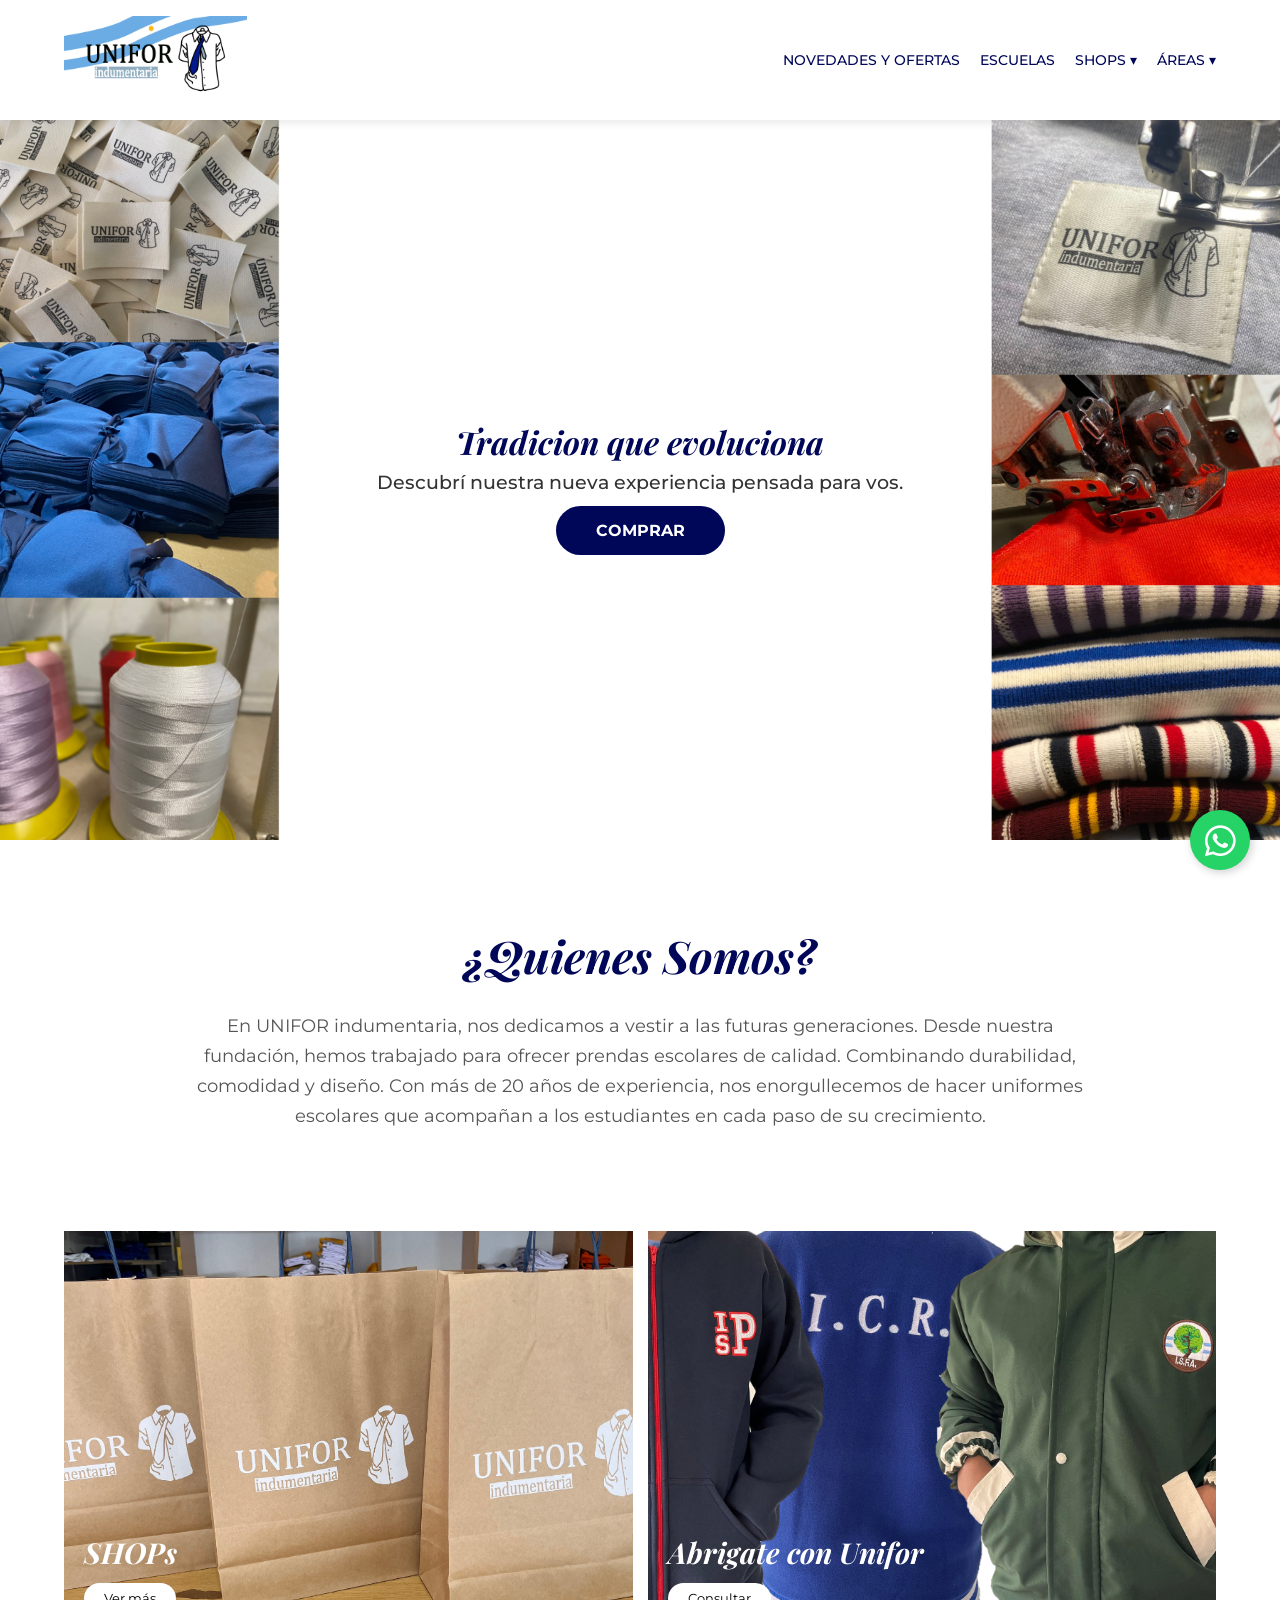
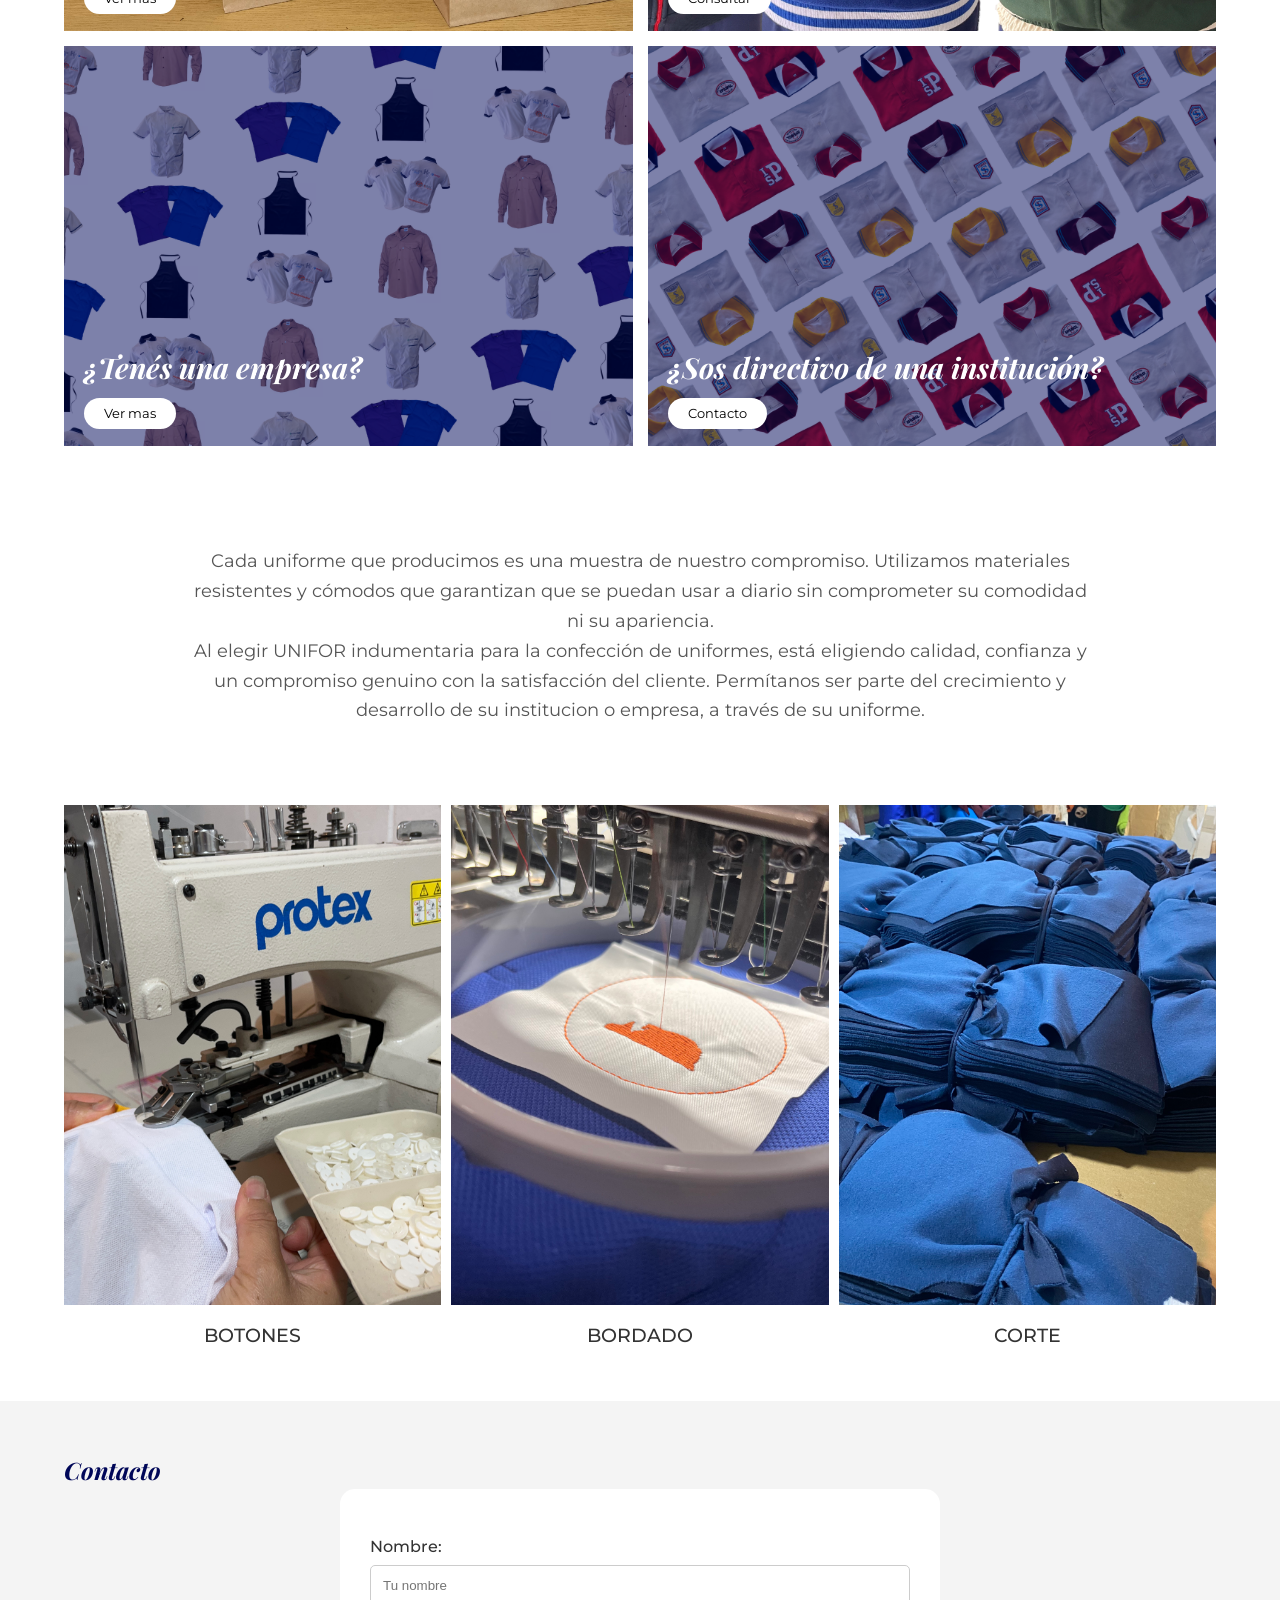
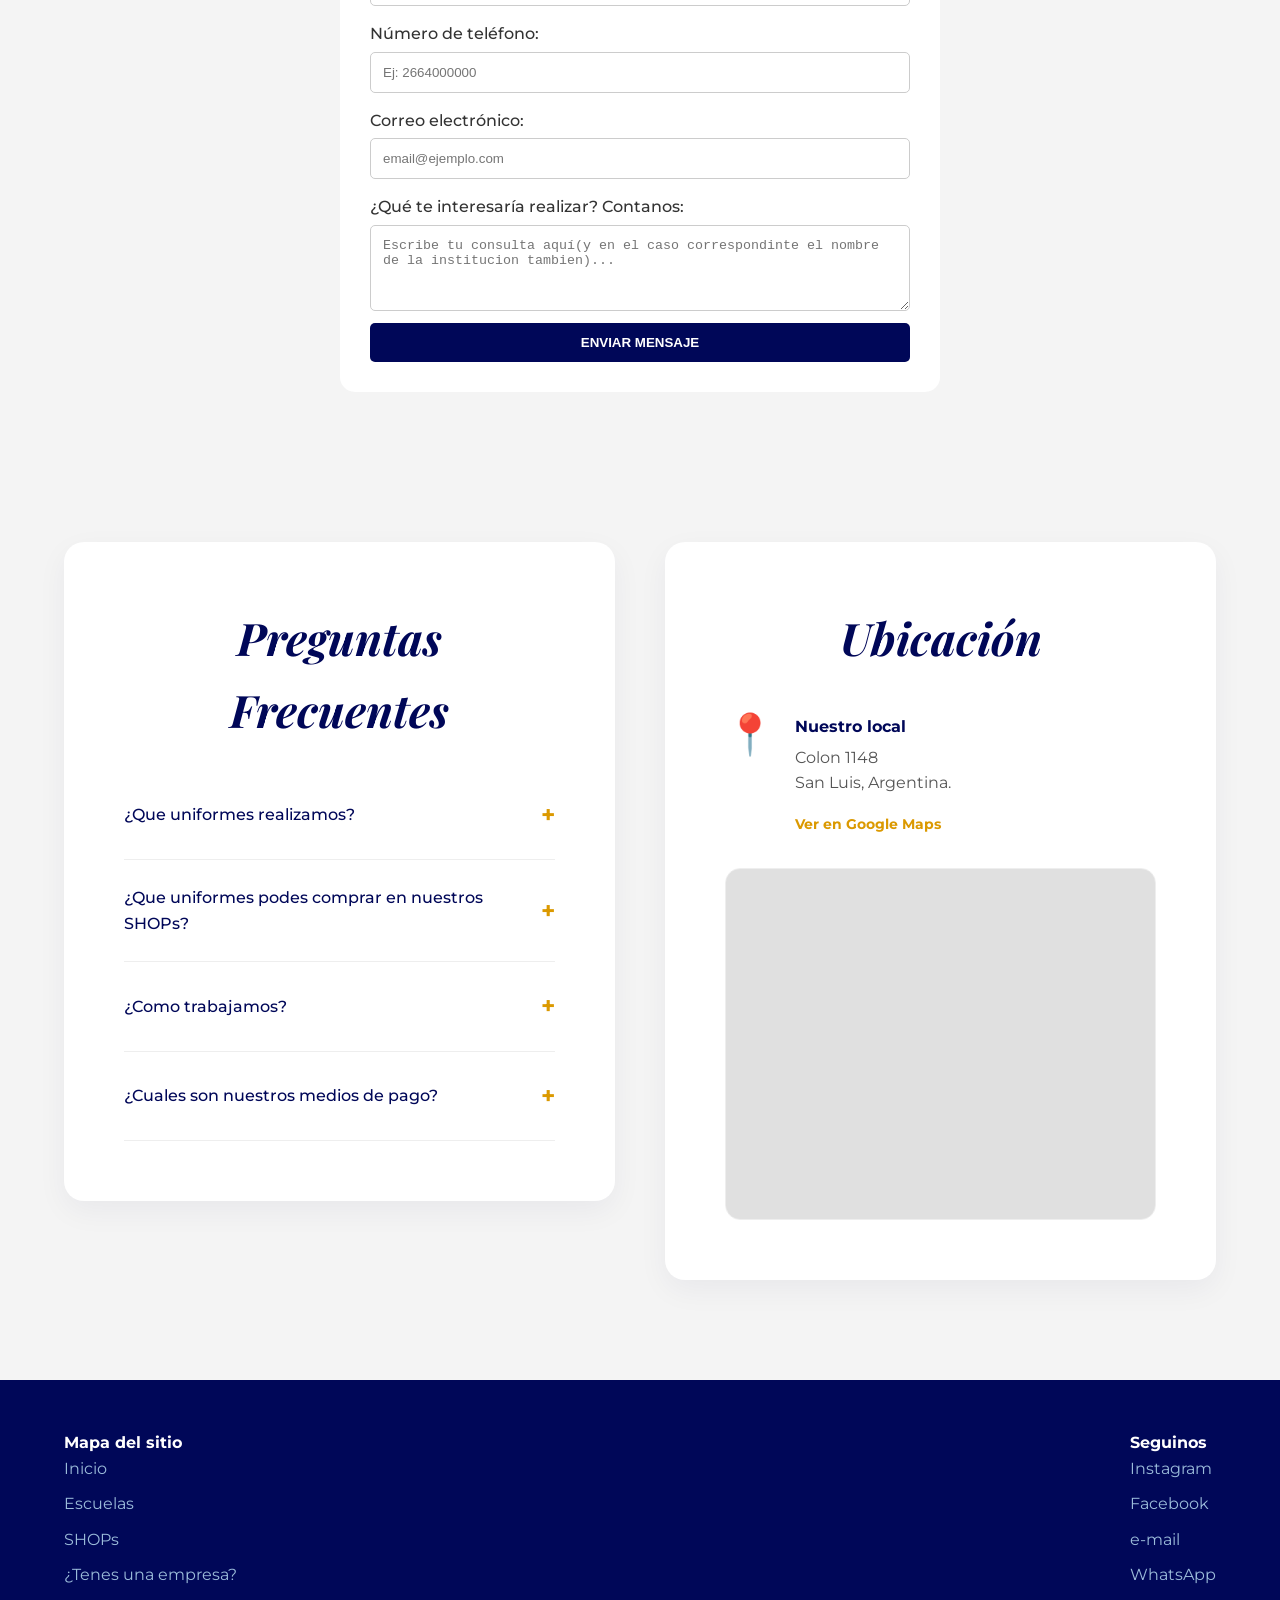
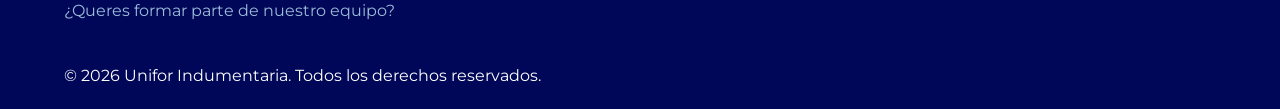
<file: index.html>
<!DOCTYPE html>
<html lang="es">
<head>
<!-- Google tag (gtag.js) -->
<script async src="https://www.googletagmanager.com/gtag/js?id=G-ZGK9R2HVJC"></script>
<script>
  window.dataLayer = window.dataLayer || [];
  function gtag(){dataLayer.push(arguments);}
  gtag('js', new Date());

  gtag('config', 'G-ZGK9R2HVJC');
</script>
<link rel="stylesheet" href="https://cdnjs.cloudflare.com/ajax/libs/font-awesome/6.0.0/css/all.min.css">
    <meta charset="UTF-8">
    <meta name="viewport" content="width=device-width, initial-scale=1.0">
    <title>Unifor Indumentaria</title>
    <link rel="icon" type="image/png" href="Icono Color CON FONDO EN LOGO.png">
    <link href="https://fonts.googleapis.com/css2?family=Montserrat:wght@400;500&family=Playfair+Display:ital,wght@1,600&display=swap" rel="stylesheet">
    <link rel="stylesheet" href="style.css">
</head>
<body>

    <nav class="navbar">
    <div class="nav-container">
        <a href="index.html" class="logo">
            <img src="Logo Color C-F.png" alt="Unifor Logo">
        </a>
        
        <div class="menu-toggle" id="mobile-menu">
            <i class="fas fa-bars"></i>
        </div>

        <ul class="nav-menu">
            <li><a href="https://www.whatsapp.com/channel/0029VaK4ecQIiRp07lBJbU1o">Novedades y Ofertas</a></li>
            <li><a href="escuelas.html">Escuelas</a></li>
            <li class="dropdown">
                <a href="javascript:void(0)" class="dropbtn">SHOPs ▾</a>
                <div class="dropdown-content">
                    <a href="https://uniforindumentaria.mitiendanube.com/Instituto-Privado-Suyai/">Instituto Privado Suyai</a>
                    <a href="https://uniforindumentaria.mitiendanube.com/Instituto-privado-San-Marino/">Instituto Privado San Marino</a>
                    <a href="https://uniforindumentaria.mitiendanube.com/Instituto-San-Pablo/">Instituto San Pablo</a>
                    <a href="https://uniforindumentaria.mitiendanube.com/Instituto-San-Francisco-de-Asis/">Instituto San Francisco de Asis</a>
                    <a href="https://uniforindumentaria.mitiendanube.com/jardin-ositos-carinositos/">Jardin Ositos Cariñositos</a>
                    <a href="https://uniforindumentaria.mitiendanube.com/Jardin-Bambi/">Jardin Bambi</a>
                    <a href="https://uniforindumentaria.mitiendanube.com/Jardin-Barquito-de-Papel/">Jardin Barquito de Papel</a>
                    <a href="https://uniforindumentaria.mitiendanube.com/Jardin-Maternal-Jacaranda/">Jardin Maternal Jacaranda</a>
                    </div>
            </li>
            <li class="dropdown">
                <a href="javascript:void(0)" class="dropbtn">Áreas ▾</a>
                <div class="dropdown-content">
                    <a href="indumentariacomercial.html">Comercial</a>
                    <a href="indumentariaindustrial.html">Industrial</a>
                    <a href="indumentariahotelera.html">Hoteleria</a>
                    <a href="indumentariagastronomica.html">Gastronomica</a>
                </div>
            </li>
        </ul>
    </div>
</nav>


    <header class="hero-banner">
        <div class="hero-content">
            <h1>Tradicion que evoluciona</h1>
            <p class="subtitle">Descubrí nuestra nueva experiencia pensada para vos.</p>
            <a href="shops.html" class="btn-primary">COMPRAR</a>
        </div>
    </header>

<section class="intro-section">
  <div class="intro-content">
    <h2>¿Quienes Somos?</h2>
    <p>
      En UNIFOR indumentaria, nos dedicamos a vestir a las futuras generaciones. Desde nuestra fundación, hemos trabajado para ofrecer prendas escolares de calidad. Combinando durabilidad, comodidad y diseño. Con más de 20 años de experiencia, nos enorgullecemos de hacer uniformes escolares que acompañan a los estudiantes en cada paso de su crecimiento. 
    </p>
  </div>
</section>

    <section class="grid-section" id="novedades">
        <div class="grid-item item-1">
            <div class="overlay">
                <h3>SHOPs</h3>
                <a href="shops.html" class="btn-small">Ver más</a>
            </div>
        </div>
        <div class="grid-item item-2">
            <div class="overlay">
                <h3>Abrigate con Unifor</h3>
                <a href="https://wa.me/5492664554121?text=Hola!%20Vengo%20desde%20la%20web%20y%20quería%20hacer%20una%20consulta." class="btn-small">Consultar</a>
            </div>
        </div>
        <div class="grid-item item-3">
            <div class="overlay">
                <h3>¿Tenés una empresa?</h3>
                <a href="Areas.html" class="btn-small">Ver mas</a>
            </div>
        </div>
        <div class="grid-item item-4">
            <div class="overlay">
                <h3>¿Sos directivo de una institución?</h3>
                <a href="#contacto" class="btn-small">Contacto</a>
            </div>
        </div>
    </section>
<section class="intro-section">
  <div class="intro-content">
    <p>
      Cada uniforme que producimos es una muestra de nuestro compromiso. Utilizamos materiales resistentes y cómodos que garantizan que se puedan usar a diario sin comprometer su comodidad ni su apariencia.
    </p>
<P>
Al elegir UNIFOR indumentaria para la confección de uniformes, está eligiendo calidad, confianza y un compromiso genuino con la satisfacción del cliente. Permítanos ser parte del crecimiento y desarrollo de su institucion o empresa, a través de su uniforme.
</p>
  </div>
</section>

    

  <section class="features-section">
    <div class="feature-card">
        <div class="img-placeholder botones-bg"></div> 
        <h4>Botones</h4>
    </div>
    <div class="feature-card">
        <div class="img-placeholder bordado-bg"></div>
        <h4>Bordado</h4>
    </div>
    <div class="feature-card">
        <div class="img-placeholder costura-bg"></div>
        <h4>Corte</h4>
    </div>
</section>

    <div class="spacer"></div>

    <section class="contact-section" id="contacto">
        <h2>Contacto</h2>
        <form action="https://formspree.io/f/xwpkklyw" method="POST" class="main-form">
            <label for="nombre">Nombre:</label>
            <input type="text" id="nombre" name="nombre" placeholder="Tu nombre" required>

            <label for="number">Número de teléfono:</label>
            <input type="number" id="number" name="number" placeholder="Ej: 2664000000" required>

            <label for="email">Correo electrónico:</label>
            <input type="email" id="email" name="email" placeholder="email@ejemplo.com" required>

            <label for="mensaje">¿Qué te interesaría realizar? Contanos:</label>
            <textarea id="mensaje" name="mensaje" rows="4" placeholder="Escribe tu consulta aquí(y en el caso correspondinte el nombre de la institucion tambien)..." required></textarea>

            <input type="submit" value="Enviar Mensaje" class="btn-submit">
        </form>
    </section>

     <section class="info-section">
        <div class="info-container">

            <div class="faq-card">
                <h2>Preguntas Frecuentes</h2>
                <div class="faq-list">
                    
                    <details class="faq-item">
                        <summary>
                            <span class="faq-question">¿Que uniformes realizamos?</span>
                            <span class="faq-icon">+</span>
                        </summary>
                        <div class="faq-answer">
                            <p>Conoce todas las instituciones educativas que trabajamos en nuestra seccion de "Escuelas" o haciendo click<a href="escuelas.html" class="btn-small">AQUI</a> </p>
                        </div>
                    </details>

                    <details class="faq-item">
                        <summary>
                            <span class="faq-question">¿Que uniformes podes comprar en nuestros SHOPs?</span>
                            <span class="faq-icon">+</span>
                        </summary>
                        <div class="faq-answer">
                            <p>Conoce nuestros SHOPs disponibles en nuestra seccion de SHOPs o haciendo click<a href="shops.html" class="btn-small">AQUI</a> </p>
                        </div>
                    </details>


                    <details class="faq-item">
                        <summary>
                            <span class="faq-question">¿Como trabajamos?</span>
                            <span class="faq-icon">+</span>
                        </summary>
                        <div class="faq-answer">
                            <p>Generalmente, contamos con la mayoría de las prendas en stock. Sin embargo, en caso de que no estén disponibles, realizamos un pedido y el tiempo estimado de entrega es de 10 a 15 días hábiles.</p>
                        </div>
                    </details>

                    <details class="faq-item">
                        <summary>
                            <span class="faq-question">¿Cuales son nuestros medios de pago?</span>
                            <span class="faq-icon">+</span>
                        </summary>
                        <div class="faq-answer">
                            <p>Aceptamos efectivo, tarjetas de crédito/débito, QR, MODO, Financiaciones Cuyo y transferencias bancarias.</p>
                        </div>
                    </details>
                    
                </div>
            </div>

            <div class="location-card">
                <h2>Ubicación</h2>
                <div class="location-content">
                    <div class="location-details">
                        <p class="location-icon">📍</p>
                        <div class="location-text">
                            <h4>Nuestro local</h4>
                            <p>Colon 1148<br>
                                San Luis, Argentina.</p>
                            <a href="https://maps.app.goo.gl/cJfBGp6BHtAZb3xc9" target="_blank" class="btn-maps">Ver en Google Maps</a>
                        </div>
                    </div>
                    <div class="map-wrapper">
                        <div class="map-frame">
                           <iframe src="https://www.google.com/maps/embed?pb=!1m18!1m12!1m3!1d3334.843487051713!2d-66.3380873254126!3d-33.29675738965571!2m3!1f0!2f0!3f0!3m2!1i1024!2i768!4f13.1!3m3!1m2!1s0x95d439525cae9dbd%3A0x4e33bfcc5bd2ebe1!2sUNIFOR%20indumentaria!5e0!3m2!1ses!2sar!4v1774473809122!5m2!1ses!2sar" width="600" height="450" style="border:0;" allowfullscreen="" loading="lazy" referrerpolicy="no-referrer-when-downgrade"></iframe>
                        </div>
                    </div>
                </div>
            </div>

        </div>
    </section>


    <footer>
        <div class="footer-container">
            <div class="footer-links">
                <h4>Mapa del sitio</h4>
                <a href="index.html">Inicio</a>
                <a href="escuelas.html">Escuelas</a>
                <a href="shops.html">SHOPs</a>
                <a href="areas.html">¿Tenes una empresa?</a>
                <a href="unite.html">¿Queres formar parte de nuestro equipo?</a>
            </div>
            <div class="footer-social">
                <h4>Seguinos</h4>
                <a href="https://www.instagram.com/unifor.indumentaria/">Instagram</a>
                <a href="https://www.facebook.com/uniforindumentaria">Facebook</a>
                <a href="mailto:uniforindumentaria@gmail.com?subject=Queria%20saber%20sobre%20...">e-mail</a>

                <a href="https://wa.me/5492664554121?text=Hola!%20Vengo%20desde%20la%20web%20y%20quería%20hacer%20una%20consulta.">WhatsApp</a>
            </div>
        </div>
        <p class="copy">&copy; 2026 Unifor Indumentaria. Todos los derechos reservados.</p>
    </footer>
    <script src="script.js"></script>
<a href="https://wa.me/5492664556621?text=Hola!%20Vengo%20desde%20la%20web%20y%20quería%20hacer%20una%20consulta." class="whatsapp-float" target="_blank">
    <i class="fab fa-whatsapp"></i>
</a>
</body>
</html>
</file>
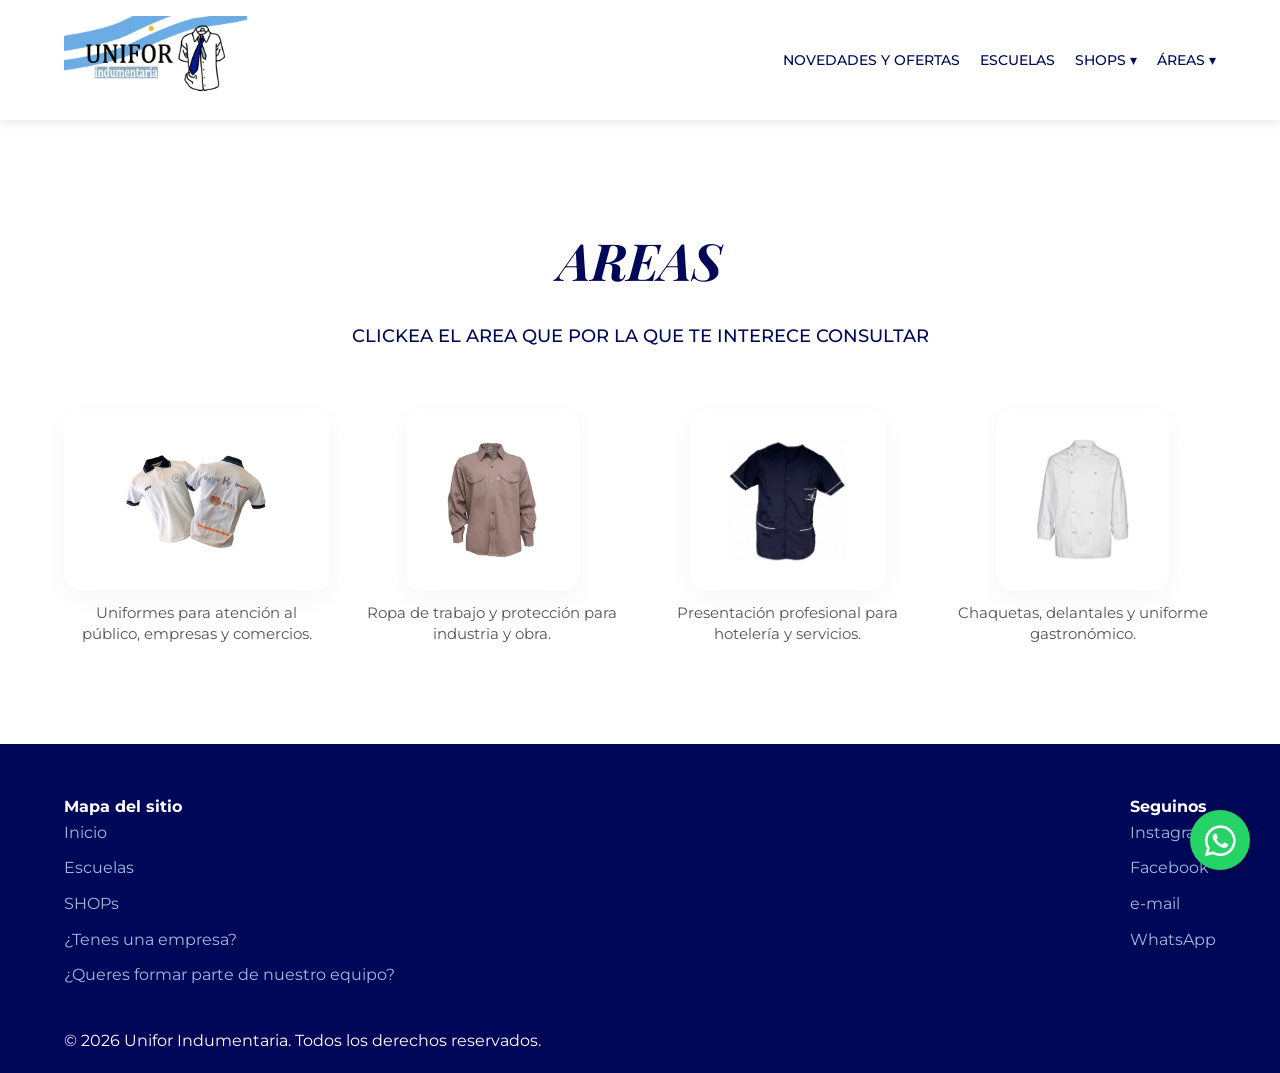
<file: Areas.html>
<!DOCTYPE html>
<html lang="es">
<head>
<link rel="stylesheet" href="https://cdnjs.cloudflare.com/ajax/libs/font-awesome/6.0.0/css/all.min.css">
    <meta charset="UTF-8">
    <meta name="viewport" content="width=device-width, initial-scale=1.0">
    <title>Areas | Unifor Indumentaria</title>
    <link rel="icon" type="image/png" href="Icono Color CON FONDO EN LOGO.png">
    <link href="https://fonts.googleapis.com/css2?family=Montserrat:wght@400;500&family=Playfair+Display:ital,wght@1,600&display=swap" rel="stylesheet">
    <link rel="stylesheet" href="style.css">
</head>
<body>

    <nav class="navbar">
    <div class="nav-container">
        <a href="index.html" class="logo">
            <img src="Logo Color C-F.png" alt="Unifor Logo">
        </a>
        
        <div class="menu-toggle" id="mobile-menu">
            <i class="fas fa-bars"></i>
        </div>

        <ul class="nav-menu">
            <li><a href="https://www.whatsapp.com/channel/0029VaK4ecQIiRp07lBJbU1o">Novedades y Ofertas</a></li>
            <li><a href="escuelas.html">Escuelas</a></li>
            <li class="dropdown">
                <a href="javascript:void(0)" class="dropbtn">SHOPs ▾</a>
                <div class="dropdown-content">
                    <a href="https://uniforindumentaria.mitiendanube.com/Instituto-Privado-Suyai/">Instituto Privado Suyai</a>
                    <a href="https://uniforindumentaria.mitiendanube.com/Instituto-privado-San-Marino/">Instituto Privado San Marino</a>
                    <a href="https://uniforindumentaria.mitiendanube.com/Instituto-San-Pablo/">Instituto San Pablo</a>
                    <a href="https://uniforindumentaria.mitiendanube.com/Instituto-San-Francisco-de-Asis/">Instituto San Francisco de Asis</a>
                    <a href="https://uniforindumentaria.mitiendanube.com/jardin-ositos-carinositos/">Jardin Ositos Cariñositos</a>
                    <a href="https://uniforindumentaria.mitiendanube.com/Jardin-Bambi/">Jardin Bambi</a>
                    <a href="https://uniforindumentaria.mitiendanube.com/Jardin-Barquito-de-Papel/">Jardin Barquito de Papel</a>
                    <a href="https://uniforindumentaria.mitiendanube.com/Jardin-Maternal-Jacaranda/">Jardin Maternal Jacaranda</a>
                    </div>
            </li>
            <li class="dropdown">
                <a href="javascript:void(0)" class="dropbtn">Áreas ▾</a>
                <div class="dropdown-content">
                    <a href="indumentariacomercial.html">Comercial</a>
                    <a href="indumentariaindustrial.html">Industrial</a>
                    <a href="indumentariahotelera.html">Hoteleria</a>
                    <a href="indumentariagastronomica.html">Gastronomica</a>
                </div>
            </li>
        </ul>
    </div>
</nav>



    <main class="shops-main-section">
        <header class="shops-header">
            <h1>AREAS</h1>
            <p>CLICKEA EL AREA QUE POR LA QUE TE INTERECE CONSULTAR</p>
        </header>

        <section class="shops-grid-section">
            <div class="shops-grid">

  <div class="shop-item">
    <a href="indumentariacomercial.html" class="shop-card" target="_blank">
      <img src="comercial.png" alt="Indumentaria Comercial">
    </a>
    <p class="shop-caption">Uniformes para atención al público, empresas y comercios.</p>
  </div>

  <div class="shop-item">
    <a href="indumentariaindustrial.html" class="shop-card" target="_blank">
      <img src="industrial.png" alt="Indumentaria Industrial">
    </a>
    <p class="shop-caption">Ropa de trabajo y protección para industria y obra.</p>
  </div>

  <div class="shop-item">
    <a href="indumentariahotelera.html" class="shop-card" target="_blank">
      <img src="img/potreochaqueta.png" alt="Indumentaria hotelera">
    </a>
    <p class="shop-caption">Presentación profesional para hotelería y servicios.</p>
  </div>

  <div class="shop-item">
    <a href="indumentariagastronomica.html" class="shop-card" target="_blank">
      <img src="gastronomica.png" alt="Indumentaria Gastronomica">
    </a>
    <p class="shop-caption">Chaquetas, delantales y uniforme gastronómico.</p>
  </div>

</div>
        </section>
    </main>

 
    <footer>
        <div class="footer-container">
            <div class="footer-links">
                <h4>Mapa del sitio</h4>
                <a href="index.html">Inicio</a>
                <a href="escuelas.html">Escuelas</a>
                <a href="shops.html">SHOPs</a>
                <a href="areas.html">¿Tenes una empresa?</a>
                <a href="unite.html">¿Queres formar parte de nuestro equipo?</a>
            </div>
            <div class="footer-social">
                <h4>Seguinos</h4>
                <a href="https://www.instagram.com/unifor.indumentaria/">Instagram</a>
                <a href="https://www.facebook.com/uniforindumentaria">Facebook</a>
                <a href="mailto:uniforindumentaria@gmail.com?subject=Queria%20saber%20sobre%20...">e-mail</a>

                <a href="https://wa.me/5492664554121?text=Hola!%20Vengo%20desde%20la%20web%20y%20quería%20hacer%20una%20consulta.">WhatsApp</a>
            </div>
        </div>
        <p class="copy">&copy; 2026 Unifor Indumentaria. Todos los derechos reservados.</p>
    </footer>
    <script src="script.js"></script>
<a href="https://wa.me/5492664556621?text=Hola!%20Vengo%20desde%20la%20web%20y%20quería%20hacer%20una%20consulta." class="whatsapp-float" target="_blank">
    <i class="fab fa-whatsapp"></i>
</a>
</body>
</html>
</file>
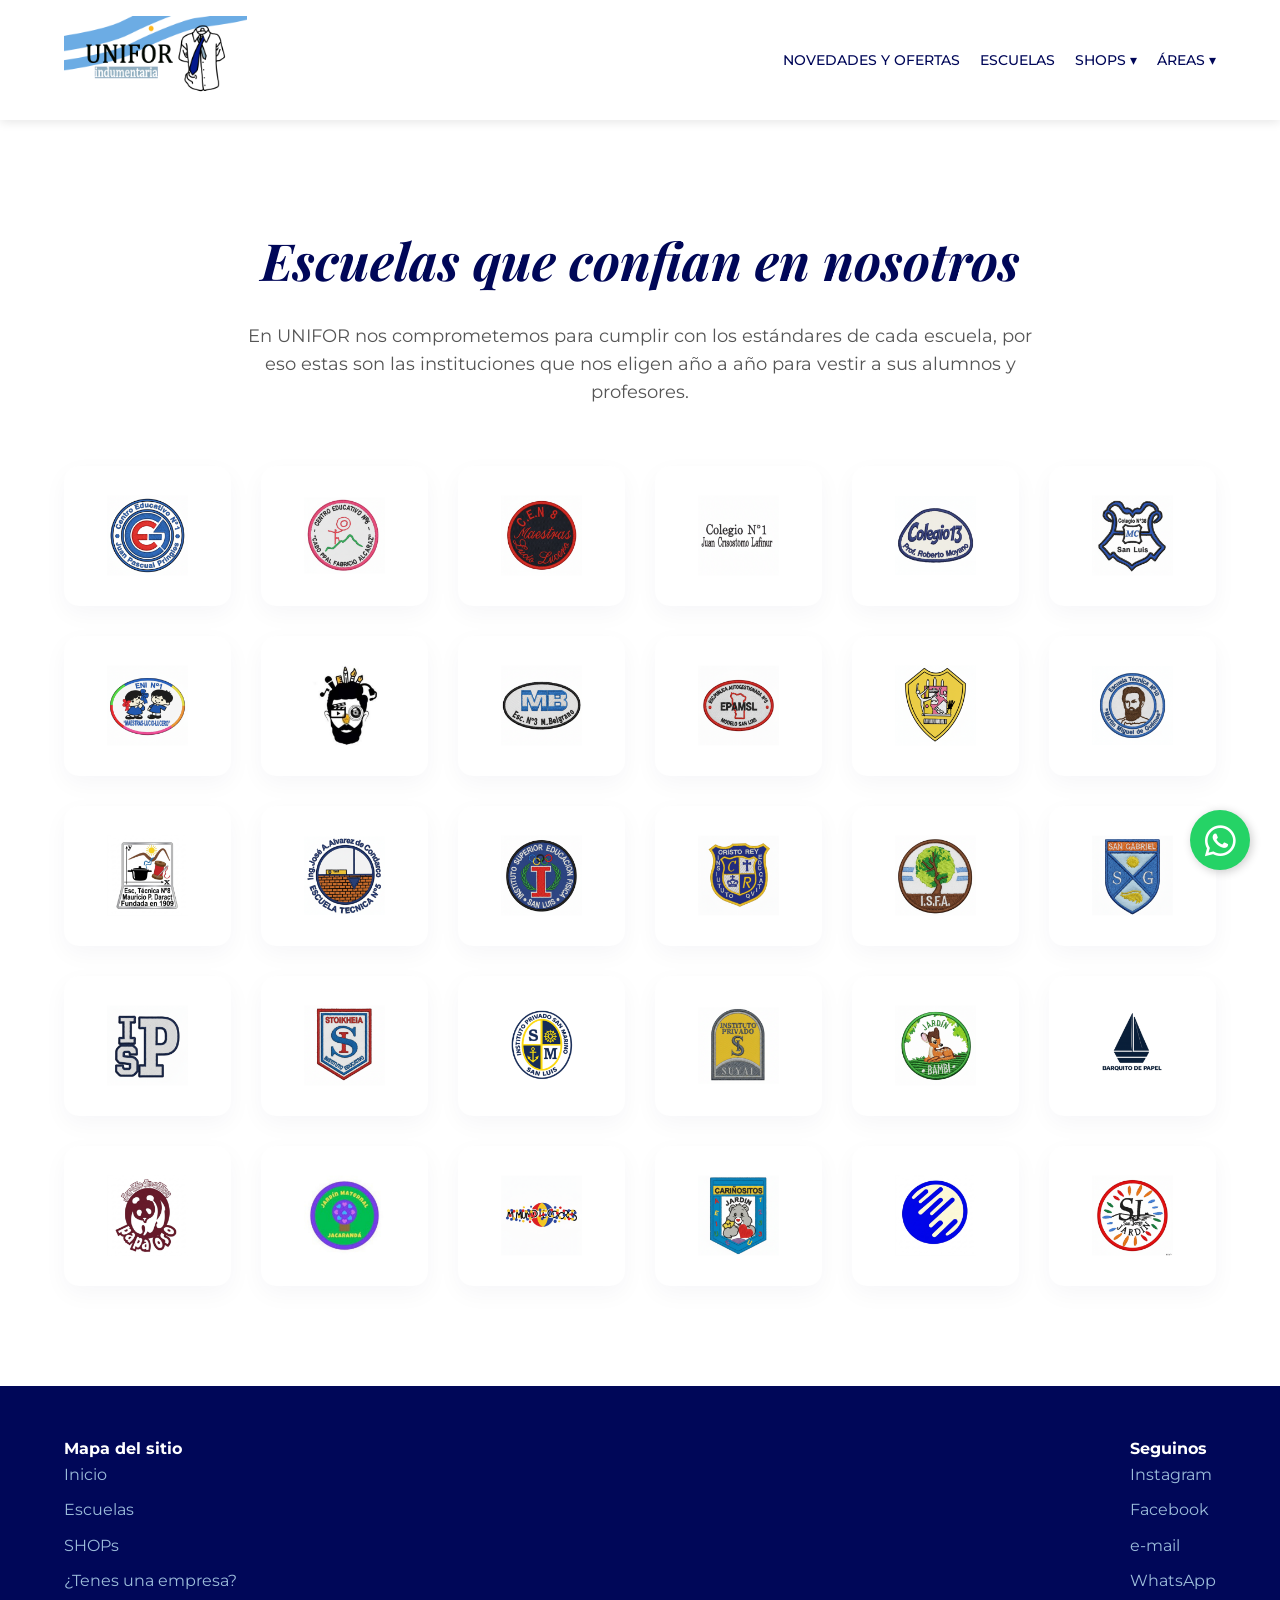
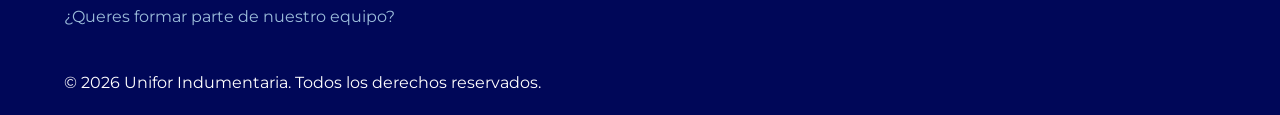
<file: escuelas.html>
<!DOCTYPE html>
<html lang="es">
<head>
<link rel="stylesheet" href="https://cdnjs.cloudflare.com/ajax/libs/font-awesome/6.0.0/css/all.min.css">
    <meta charset="UTF-8">
    <meta name="viewport" content="width=device-width, initial-scale=1.0">
    <title>Instituciones Educativas | Unifor Indumentaria</title>
    <link rel="icon" type="image/png" href="Icono Color CON FONDO EN LOGO.png">
    <link href="https://fonts.googleapis.com/css2?family=Montserrat:wght@400;500&family=Playfair+Display:ital,wght@1,600&display=swap" rel="stylesheet">
    <link rel="stylesheet" href="style.css">
</head>
<body>

    <nav class="navbar">
    <div class="nav-container">
        <a href="index.html" class="logo">
            <img src="Logo Color C-F.png" alt="Unifor Logo">
        </a>
        
        <div class="menu-toggle" id="mobile-menu">
            <i class="fas fa-bars"></i>
        </div>

        <ul class="nav-menu">
            <li><a href="https://www.whatsapp.com/channel/0029VaK4ecQIiRp07lBJbU1o">Novedades y Ofertas</a></li>
            <li><a href="escuelas.html">Escuelas</a></li>
            <li class="dropdown">
                <a href="javascript:void(0)" class="dropbtn">SHOPs ▾</a>
                <div class="dropdown-content">
                    <a href="https://uniforindumentaria.mitiendanube.com/Instituto-Privado-Suyai/">Instituto Privado Suyai</a>
                    <a href="https://uniforindumentaria.mitiendanube.com/Instituto-privado-San-Marino/">Instituto Privado San Marino</a>
                    <a href="https://uniforindumentaria.mitiendanube.com/Instituto-San-Pablo/">Instituto San Pablo</a>
                    <a href="https://uniforindumentaria.mitiendanube.com/Instituto-San-Francisco-de-Asis/">Instituto San Francisco de Asis</a>
                    <a href="https://uniforindumentaria.mitiendanube.com/jardin-ositos-carinositos/">Jardin Ositos Cariñositos</a>
                    <a href="https://uniforindumentaria.mitiendanube.com/Jardin-Bambi/">Jardin Bambi</a>
                    <a href="https://uniforindumentaria.mitiendanube.com/Jardin-Barquito-de-Papel/">Jardin Barquito de Papel</a>
                    <a href="https://uniforindumentaria.mitiendanube.com/Jardin-Maternal-Jacaranda/">Jardin Maternal Jacaranda</a>
                    </div>
            </li>
            <li class="dropdown">
                <a href="javascript:void(0)" class="dropbtn">Áreas ▾</a>
                <div class="dropdown-content">
                    <a href="indumentariacomercial.html">Comercial</a>
                    <a href="indumentariaindustrial.html">Industrial</a>
                    <a href="indumentariahotelera.html">Hoteleria</a>
                    <a href="indumentariagastronomica.html">Gastronomica</a>
                </div>
            </li>
        </ul>
    </div>
</nav>




    <section class="schools-section" id="escuelas">
        <div class="container-schools">
            
            <div class="schools-header">
                <h1>Escuelas que confian en nosotros</h1>
                <p>En UNIFOR nos comprometemos para cumplir con los estándares de cada escuela, por eso estas son las instituciones que nos eligen año a año para vestir a sus alumnos y profesores.</p>
            </div>

            <div class="schools-grid">
                <div class="school-card">
                    <img src="esc/cen1.png" alt="Centro Educativo N°1 Juan Pascual Pringles">
                </div>
                <div class="school-card">
                    <img src="esc/volcan.png" alt="Centro educativo N°6 "Cabo Ppal Fabricio Alcaraz"">
                </div>
                <div class="school-card">
                    <img src="esc/luciolucero.png" alt="Centro Educativo N°8 Maestras Lucio Lucero">
                </div>
                <div class="school-card">
                    <img src="esc/jcl.png" alt="Colegio Nº1 Juan Crisostoma Lafinur">
                </div>
                <div class="school-card">
                    <img src="esc/colegio13.png" alt="Colegio N°13 Prof. Roberto Moyano">
                </div>
                <div class="school-card">
                    <img src="esc/mariecurie.png" alt="Colegio N°38 Marie Curie San Luis">
                </div>
                <div class="school-card">
                    <img src="esc/jll.png" alt="Escuela de Nivel Inicial N°1 "Maestras Lucio Lucero"">
                </div>
                <div class="school-card">
                    <img src="esc/carlosrodriguez.png" alt="Escuela Dr. Carlos Juan Rodriguez">
                </div>
 <div class="school-card">
                    <img src="esc/manuelbelgrano.png" alt="Escuela N°3 Manuel Belgrano">
                </div>
                <div class="school-card">
                    <img src="esc/modelo.png" alt="Escuela Publica Autogestinada N°5 Modelo San Luis">
                </div>
                <div class="school-card">
                    <img src="esc/bellasartes.png" alt="Escuela Secundaria de Arte N°2 "Nicolas A. de San Luis"">
                </div>
                <div class="school-card">
                    <img src="esc/guemes.png" alt="Escuela Tecnica N°10 "Martin Miguel de Guemes"">
                </div>
                <div class="school-card">
                    <img src="esc/pastrodaract.png" alt="Escuela Tecnica N°8 Mauricio P. Daract (Fundada en 1909)">
                </div>
                <div class="school-card">
                    <img src="esc/alvarez.png" alt="Ing. Jose A. Alvarez de Condarco ESCUELA TECNICA N°5">
                </div>
                <div class="school-card">
                    <img src="esc/isef.png" alt="Instituto de Educacion Fisica San Luis">
                </div>
 <div class="school-card">
                    <img src="esc/cristorey.png" alt="Instituto Educativo Cristo Rey">
                </div>
                <div class="school-card">
                    <img src="esc/isfa.png" alt="Instituto Educativo San Francisco de Asis">
                </div>
                <div class="school-card">
                    <img src="esc/isga.png" alt="Instituto Educativo San Gabriel Arcangel">
                </div>
                <div class="school-card">
                    <img src="esc/isp.png" alt="Instituto Educativo San Pablo">
                </div>
                <div class="school-card">
                    <img src="esc/isi.png" alt="Instituto Educativo Stoikheia">
                </div>
                <div class="school-card">
                    <img src="esc/ism.png" alt="Instituto Privado San Marino">
                </div>
                <div class="school-card">
                    <img src="esc/ips.png" alt="Instituto Privado Suyai">
                </div>
                <div class="school-card">
                    <img src="esc/bambi.png" alt="Jardin Bambi">
                </div>
 <div class="school-card">
                    <img src="esc/jbp.png" alt="Jardin Barquito de papel">
                </div>
                <div class="school-card">
                    <img src="esc/jpo.png" alt="Jardin de Niños Papa Oso">
                </div>
                <div class="school-card">
                    <img src="esc/jmj.png" alt="Jardin Maternal Jacaranda">
                </div>
                <div class="school-card">
                    <img src="esc/mimundo.png" alt="Jardin Mi Mundo de Colores">
                </div>
                <div class="school-card">
                    <img src="esc/cariñositos.png" alt="Jardin ositos Cariñositos">
                </div>
                <div class="school-card">
                    <img src="esc/pluton.png" alt="Jardin Pluton">
                </div>
                <div class="school-card">
                    <img src="esc/sjj.png" alt="Jardin San Jorge">
                </div>
               

                </div>

        </div>
    </section>

  
    <footer>
        <div class="footer-container">
            <div class="footer-links">
                <h4>Mapa del sitio</h4>
                <a href="index.html">Inicio</a>
                <a href="escuelas.html">Escuelas</a>
                <a href="shops.html">SHOPs</a>
                <a href="areas.html">¿Tenes una empresa?</a>
                <a href="unite.html">¿Queres formar parte de nuestro equipo?</a>
            </div>
            <div class="footer-social">
                <h4>Seguinos</h4>
                <a href="https://www.instagram.com/unifor.indumentaria/">Instagram</a>
                <a href="https://www.facebook.com/uniforindumentaria">Facebook</a>
                <a href="mailto:uniforindumentaria@gmail.com?subject=Queria%20saber%20sobre%20...">e-mail</a>

                <a href="https://wa.me/5492664554121?text=Hola!%20Vengo%20desde%20la%20web%20y%20quería%20hacer%20una%20consulta.">WhatsApp</a>
            </div>
        </div>
        <p class="copy">&copy; 2026 Unifor Indumentaria. Todos los derechos reservados.</p>
    </footer>
    <script src="script.js"></script>
<a href="https://wa.me/5492664556621?text=Hola!%20Vengo%20desde%20la%20web%20y%20quería%20hacer%20una%20consulta." class="whatsapp-float" target="_blank">
    <i class="fab fa-whatsapp"></i>
</a>
</body>
</html>
</file>
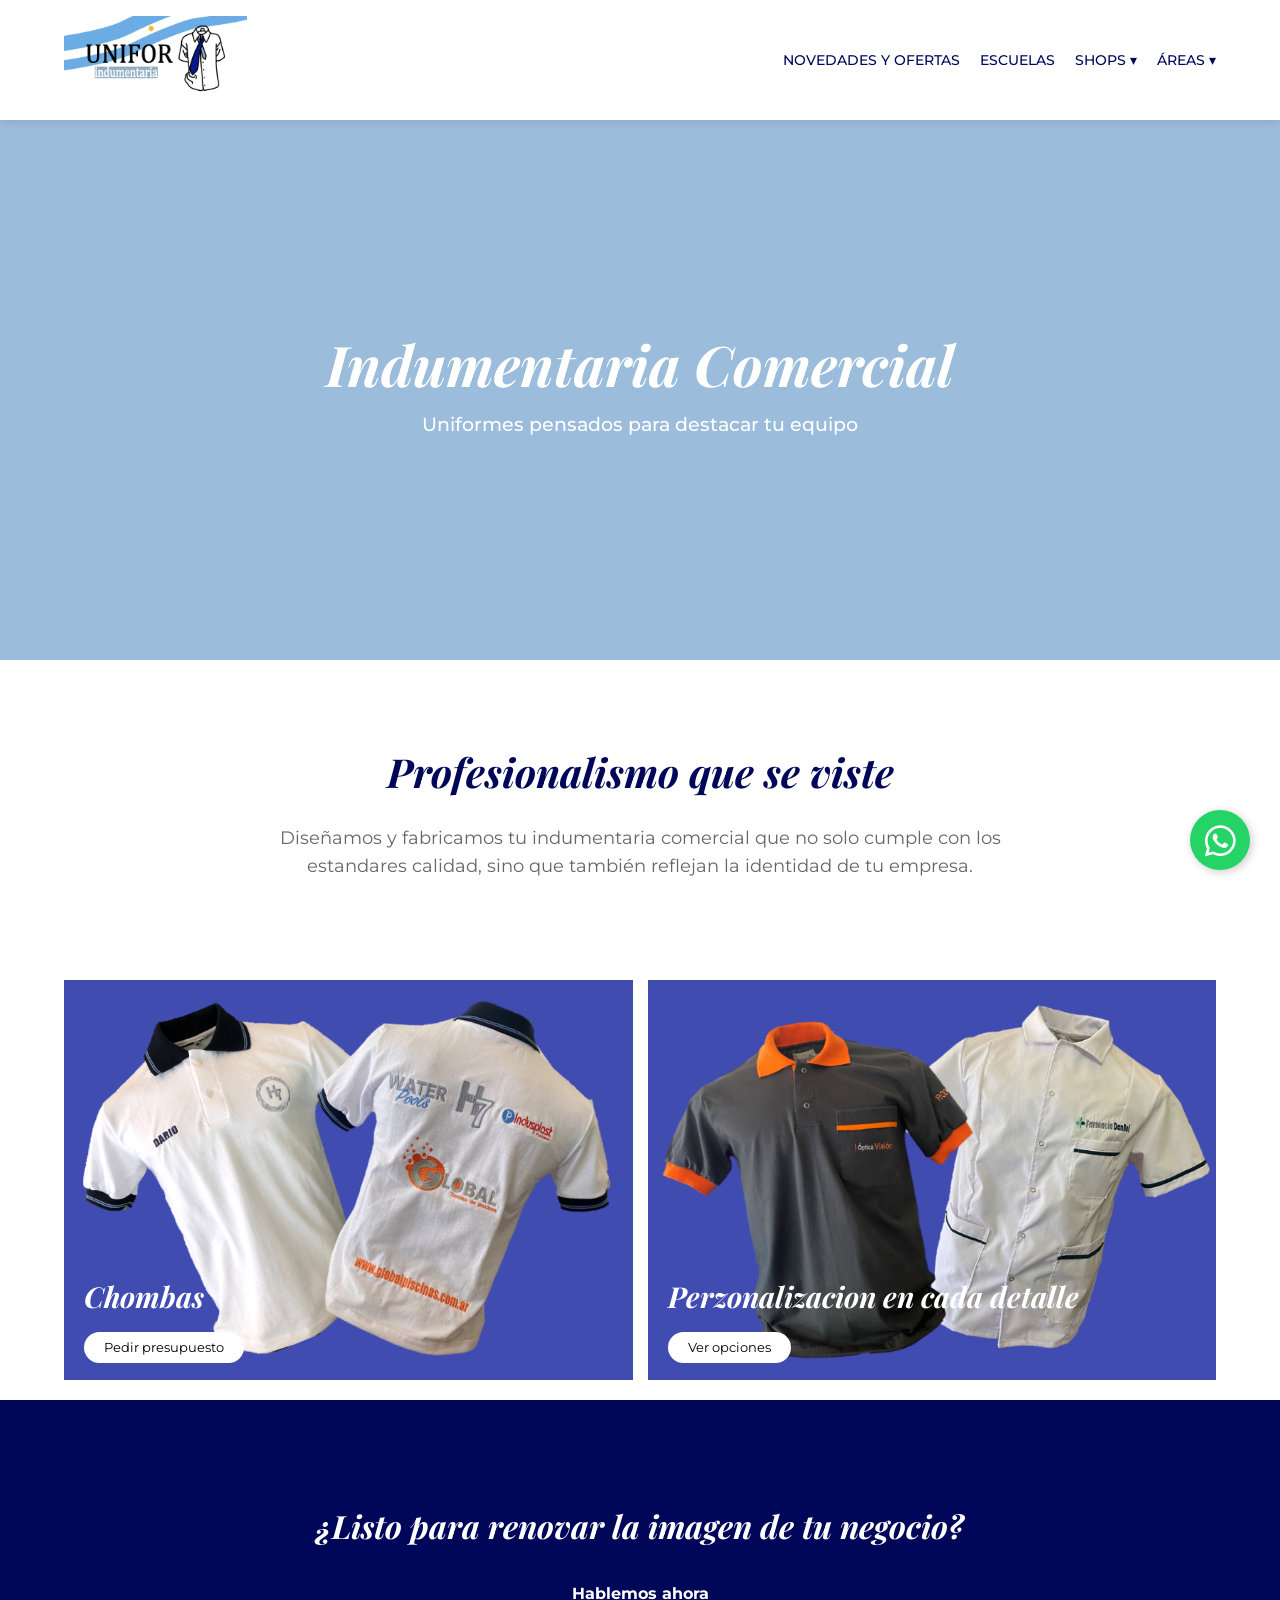
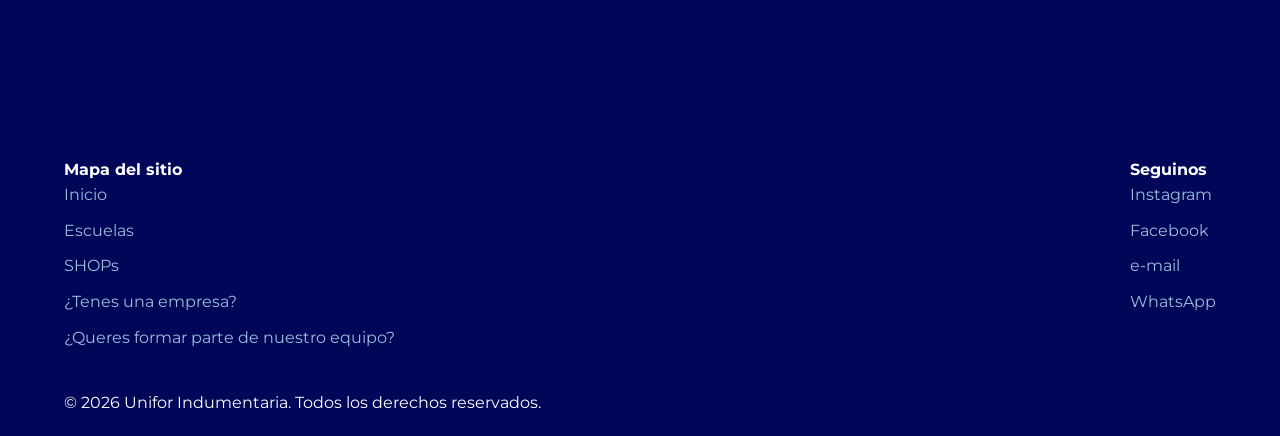
<file: indumentariacomercial.html>
<!DOCTYPE html>
<html lang="es">
<head>
    <meta charset="UTF-8">
    <meta name="viewport" content="width=device-width, initial-scale=1.0">
    <title>Indumentaria Comercial | Unifor</title>
    <link rel="icon" type="image/png" href="Icono Color CON FONDO EN LOGO.png">
    <link href="https://fonts.googleapis.com/css2?family=Montserrat:wght@400;500&family=Playfair+Display:ital,wght@1,600&display=swap" rel="stylesheet">
    <link rel="stylesheet" href="https://cdnjs.cloudflare.com/ajax/libs/font-awesome/6.0.0/css/all.min.css">
    <link rel="stylesheet" href="style.css">
</head>
<body>

 
    <nav class="navbar">
    <div class="nav-container">
        <a href="index.html" class="logo">
            <img src="Logo Color C-F.png" alt="Unifor Logo">
        </a>
        
        <div class="menu-toggle" id="mobile-menu">
            <i class="fas fa-bars"></i>
        </div>

    
        <ul class="nav-menu">
            <li><a href="https://www.whatsapp.com/channel/0029VaK4ecQIiRp07lBJbU1o">Novedades y Ofertas</a></li>
            <li><a href="escuelas.html">Escuelas</a></li>
            <li class="dropdown">
                <a href="javascript:void(0)" class="dropbtn">SHOPs ▾</a>
                <div class="dropdown-content">
                    <a href="https://uniforindumentaria.mitiendanube.com/Instituto-Privado-Suyai/">Instituto Privado Suyai</a>
                    <a href="https://uniforindumentaria.mitiendanube.com/Instituto-privado-San-Marino/">Instituto Privado San Marino</a>
                    <a href="https://uniforindumentaria.mitiendanube.com/Instituto-San-Pablo/">Instituto San Pablo</a>
                    <a href="https://uniforindumentaria.mitiendanube.com/Instituto-San-Francisco-de-Asis/">Instituto San Francisco de Asis</a>
                    <a href="https://uniforindumentaria.mitiendanube.com/jardin-ositos-carinositos/">Jardin Ositos Cariñositos</a>
                    <a href="https://uniforindumentaria.mitiendanube.com/Jardin-Bambi/">Jardin Bambi</a>
                    <a href="https://uniforindumentaria.mitiendanube.com/Jardin-Barquito-de-Papel/">Jardin Barquito de Papel</a>
                    <a href="https://uniforindumentaria.mitiendanube.com/Jardin-Maternal-Jacaranda/">Jardin Maternal Jacaranda</a>
                    </div>
            </li>
            <li class="dropdown">
                <a href="javascript:void(0)" class="dropbtn">Áreas ▾</a>
                <div class="dropdown-content">
                    <a href="indumentariacomercial.html">Comercial</a>
                    <a href="indumentariaindustrial.html">Industrial</a>
                    <a href="indumentariahotelera.html">Hoteleria</a>
                    <a href="indumentariagastronomica.html">Gastronomica</a>
                </div>
            </li>
        </ul>
    </div>
</nav>





    <header class="hero-comercial">
        <div class="hero-content">
            <h1>Indumentaria Comercial</h1>
            <p class="subtitle">Uniformes pensados para destacar tu equipo</p>
        </div>
    </header>

    <section class="intro-comercial">
        <div class="intro-text">
            <h2>Profesionalismo que se viste</h2>
            <p>Diseñamos y fabricamos tu indumentaria comercial que no solo cumple con los estandares calidad, sino que también reflejan la identidad de tu empresa.</p>
        </div>
    </section>

    <section class="grid-section">
        <div class="grid-item com-item-1">
            <div class="overlay">
                <h3>Chombas</h3>
                <p></p>
                <a href="https://wa.me/5492664637860" class="btn-small">Pedir presupuesto</a>
            </div>
        </div>
        <div class="grid-item com-item-2">
            <div class="overlay">
                <h3>Perzonalizacion en cada detalle</h3>
                <p></p>
                <a href="https://wa.me/5492664637860" class="btn-small">Ver opciones</a>
            </div>
        </div>
    </section>

    <section class="cta-comercial">
        <h2>¿Listo para renovar la imagen de tu negocio?</h2>
        <a href="https://wa.me/5492664637860?text=Hola!%20Vengo%20desde%20la%20web%20y%20quería%20hacer%20una%20consulta,%20sobre%20Indumentaria%20comercial." class="btn-primary">Hablemos ahora</a>
    </section>

  
   
    <footer>
        <div class="footer-container">
            <div class="footer-links">
                <h4>Mapa del sitio</h4>
                <a href="index.html">Inicio</a>
                <a href="escuelas.html">Escuelas</a>
                <a href="shops.html">SHOPs</a>
                <a href="areas.html">¿Tenes una empresa?</a>
                <a href="unite.html">¿Queres formar parte de nuestro equipo?</a>
            </div>
            <div class="footer-social">
                <h4>Seguinos</h4>
                <a href="https://www.instagram.com/unifor.indumentaria/">Instagram</a>
                <a href="https://www.facebook.com/uniforindumentaria">Facebook</a>
                <a href="mailto:uniforindumentaria@gmail.com?subject=Queria%20saber%20sobre%20...">e-mail</a>

                <a href="https://wa.me/5492664637860?text=Hola!%20Vengo%20desde%20la%20web%20y%20quería%20hacer%20una%20consulta.">WhatsApp</a>
            </div>
        </div>
        <p class="copy">&copy; 2026 Unifor Indumentaria. Todos los derechos reservados.</p>
    </footer>
    <script src="script.js"></script>
<a href="https://wa.me/5492664637860?text=Hola!%20Vengo%20desde%20la%20web%20y%20quería%20hacer%20una%20consulta." class="whatsapp-float" target="_blank">
    <i class="fab fa-whatsapp"></i>
</a>
</body>
</html>
</file>
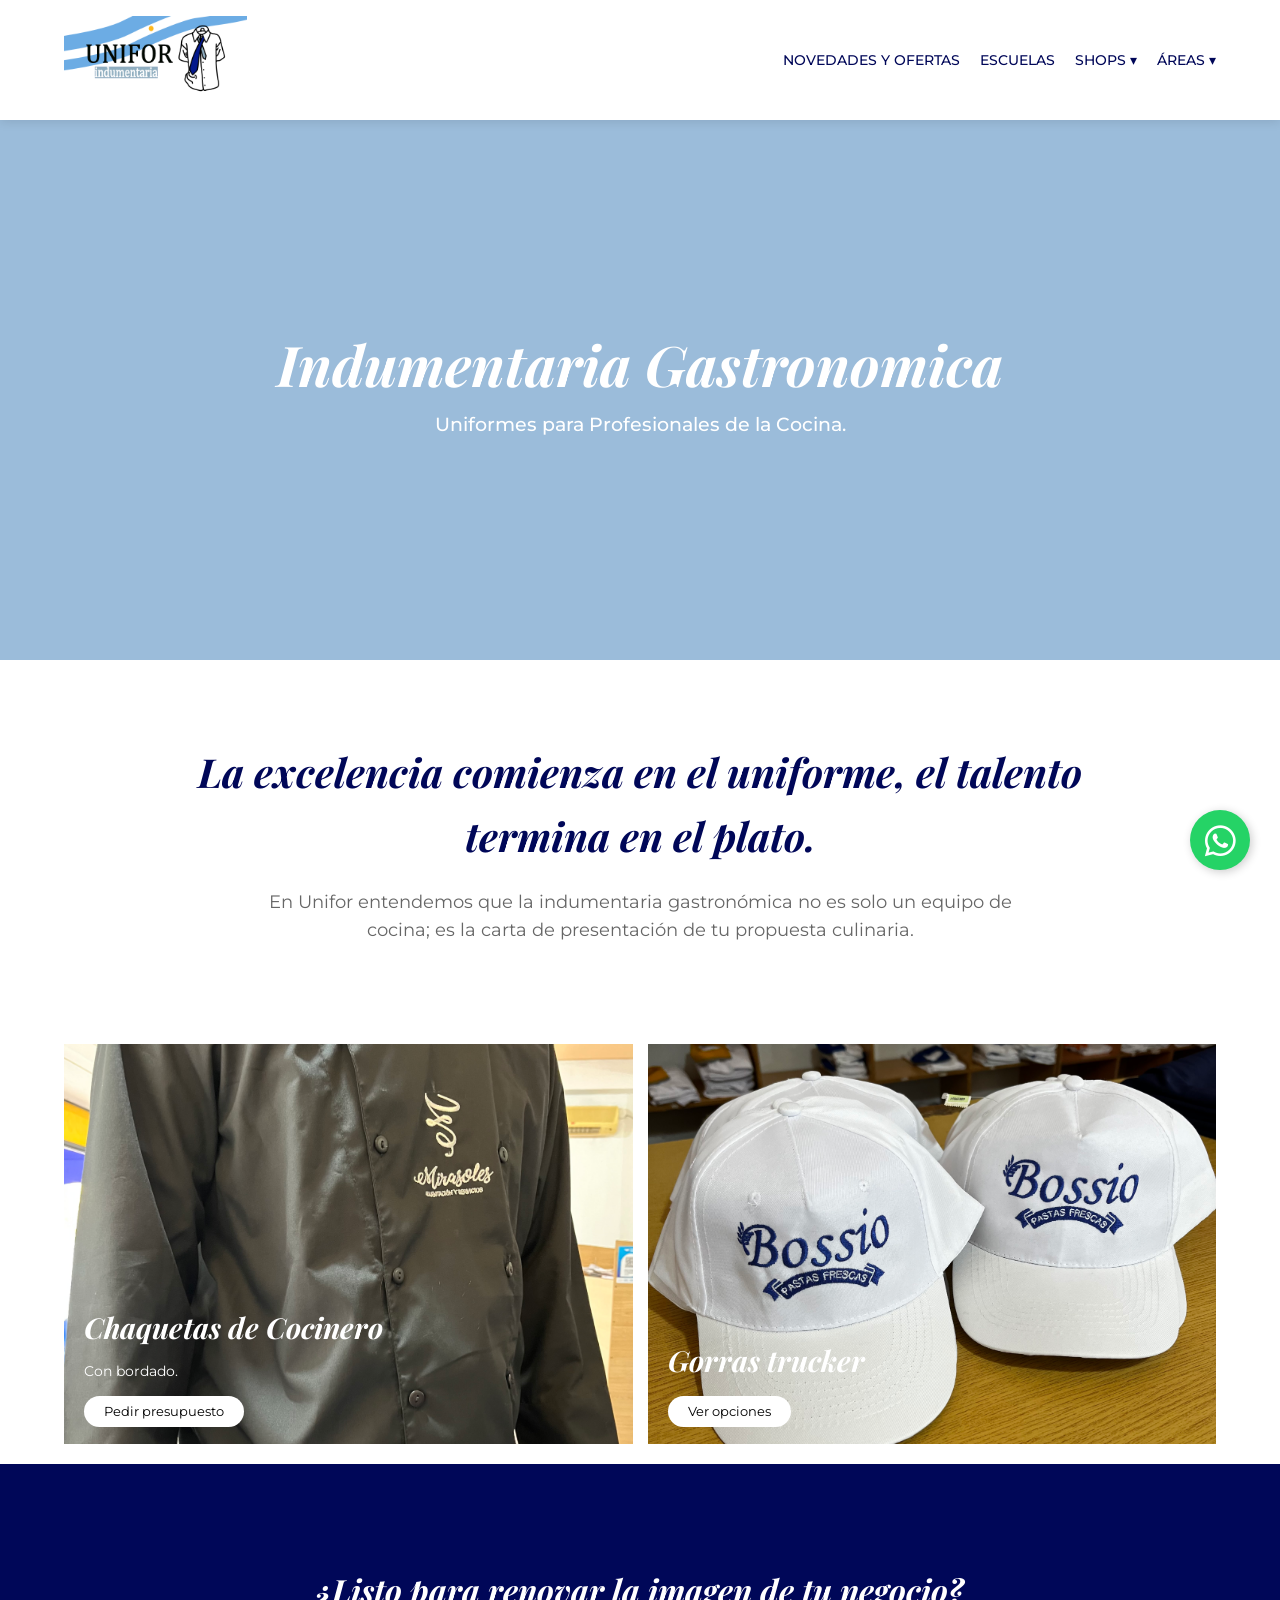
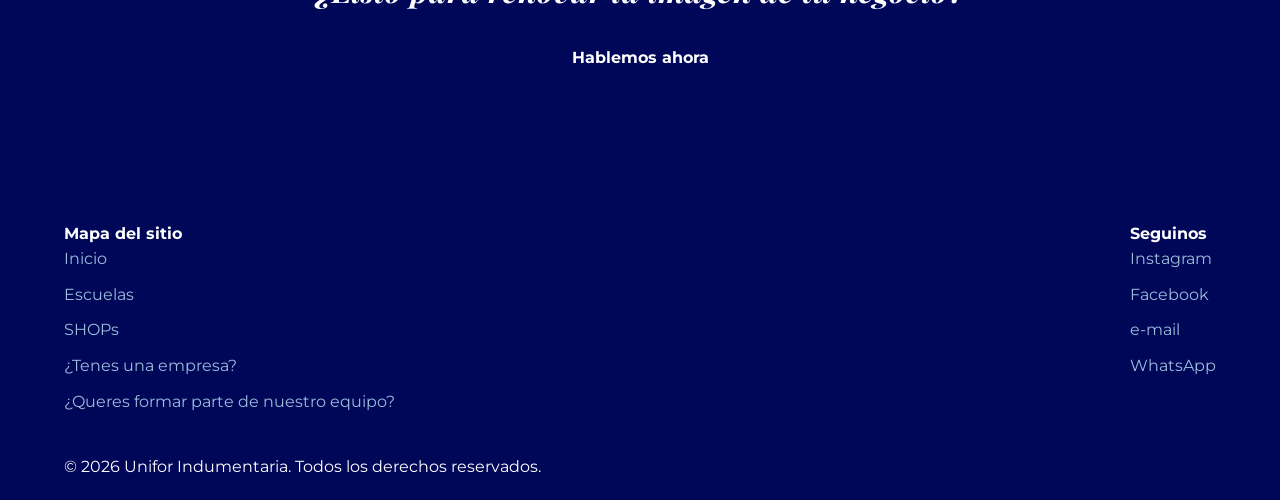
<file: indumentariagastronomica.html>
<!DOCTYPE html>
<html lang="es">
<head>
    <meta charset="UTF-8">
    <meta name="viewport" content="width=device-width, initial-scale=1.0">
    <title>Indumentaria Gastronomica | Unifor</title>
    <link rel="icon" type="image/png" href="Icono Color CON FONDO EN LOGO.png">
    <link href="https://fonts.googleapis.com/css2?family=Montserrat:wght@400;500&family=Playfair+Display:ital,wght@1,600&display=swap" rel="stylesheet">
    <link rel="stylesheet" href="https://cdnjs.cloudflare.com/ajax/libs/font-awesome/6.0.0/css/all.min.css">
    <link rel="stylesheet" href="style.css">
</head>
<body>

    <nav class="navbar">
    <div class="nav-container">
        <a href="index.html" class="logo">
            <img src="Logo Color C-F.png" alt="Unifor Logo">
        </a>
        
        <div class="menu-toggle" id="mobile-menu">
            <i class="fas fa-bars"></i>
        </div>

        <ul class="nav-menu">
            <li><a href="https://www.whatsapp.com/channel/0029VaK4ecQIiRp07lBJbU1o">Novedades y Ofertas</a></li>
            <li><a href="escuelas.html">Escuelas</a></li>
            <li class="dropdown">
                <a href="javascript:void(0)" class="dropbtn">SHOPs ▾</a>
                <div class="dropdown-content">
                    <a href="https://uniforindumentaria.mitiendanube.com/Instituto-Privado-Suyai/">Instituto Privado Suyai</a>
                    <a href="https://uniforindumentaria.mitiendanube.com/Instituto-privado-San-Marino/">Instituto Privado San Marino</a>
                    <a href="https://uniforindumentaria.mitiendanube.com/Instituto-San-Pablo/">Instituto San Pablo</a>
                    <a href="https://uniforindumentaria.mitiendanube.com/Instituto-San-Francisco-de-Asis/">Instituto San Francisco de Asis</a>
                    <a href="https://uniforindumentaria.mitiendanube.com/jardin-ositos-carinositos/">Jardin Ositos Cariñositos</a>
                    <a href="https://uniforindumentaria.mitiendanube.com/Jardin-Bambi/">Jardin Bambi</a>
                    <a href="https://uniforindumentaria.mitiendanube.com/Jardin-Barquito-de-Papel/">Jardin Barquito de Papel</a>
                    <a href="https://uniforindumentaria.mitiendanube.com/Jardin-Maternal-Jacaranda/">Jardin Maternal Jacaranda</a>
                    </div>
            </li>
            <li class="dropdown">
                <a href="javascript:void(0)" class="dropbtn">Áreas ▾</a>
                <div class="dropdown-content">
                    <a href="indumentariacomercial.html">Comercial</a>
                    <a href="indumentariaindustrial.html">Industrial</a>
                    <a href="indumentariahotelera.html">Hoteleria</a>
                    <a href="indumentariagastronomica.html">Gastronomica</a>
                </div>
            </li>
        </ul>
    </div>
</nav>


    <header class="hero-comercial">
        <div class="hero-content">
            <h1>Indumentaria Gastronomica</h1>
            <p class="subtitle">Uniformes para Profesionales de la Cocina.</p>
        </div>
    </header>

    <section class="intro-comercial">
        <div class="intro-text">
            <h2>La excelencia comienza en el uniforme, el talento termina en el plato.</h2>
            <p>En Unifor entendemos que la indumentaria gastronómica no es solo un equipo de cocina; es la carta de presentación de tu propuesta culinaria.</p>
        </div>
    </section>

    <section class="grid-section">
        <div class="grid-item com-item-7">
            <div class="overlay">
                <h3>Chaquetas de Cocinero</h3>
                <p>Con bordado.</p>
                <a href="https://wa.me/5492664637860" class="btn-small">Pedir presupuesto</a>
            </div>
        </div>
        <div class="grid-item com-item-8">
            <div class="overlay">
                <h3>Gorras trucker</h3>
                <p></p>
                <a href="https://wa.me/5492664637860" class="btn-small">Ver opciones</a>
            </div>
        </div>
     
    </section>

    <section class="cta-comercial">
        <h2>¿Listo para renovar la imagen de tu negocio?</h2>
        <a href="https://wa.me/5492664637860?text=Hola!%20Vengo%20desde%20la%20web%20y%20quería%20hacer%20una%20consulta,%20sobre%20Indumentaria%20Gastronomica" class="btn-primary">Hablemos ahora</a>
    </section>

  
    <footer>
        <div class="footer-container">
            <div class="footer-links">
                <h4>Mapa del sitio</h4>
                <a href="index.html">Inicio</a>
                <a href="escuelas.html">Escuelas</a>
                <a href="shops.html">SHOPs</a>
                <a href="areas.html">¿Tenes una empresa?</a>
                <a href="unite.html">¿Queres formar parte de nuestro equipo?</a>
            </div>
            <div class="footer-social">
                <h4>Seguinos</h4>
                <a href="https://www.instagram.com/unifor.indumentaria/">Instagram</a>
                <a href="https://www.facebook.com/uniforindumentaria">Facebook</a>
                <a href="mailto:uniforindumentaria@gmail.com?subject=Queria%20saber%20sobre%20...">e-mail</a>

                <a href="https://wa.me/5492664554121?text=Hola!%20Vengo%20desde%20la%20web%20y%20quería%20hacer%20una%20consulta.">WhatsApp</a>
            </div>
        </div>
        <p class="copy">&copy; 2026 Unifor Indumentaria. Todos los derechos reservados.</p>
    </footer>
    <script src="script.js"></script>
<a href="https://wa.me/5492664556621?text=Hola!%20Vengo%20desde%20la%20web%20y%20quería%20hacer%20una%20consulta." class="whatsapp-float" target="_blank">
    <i class="fab fa-whatsapp"></i>
</a>
</body>
</html>
</file>
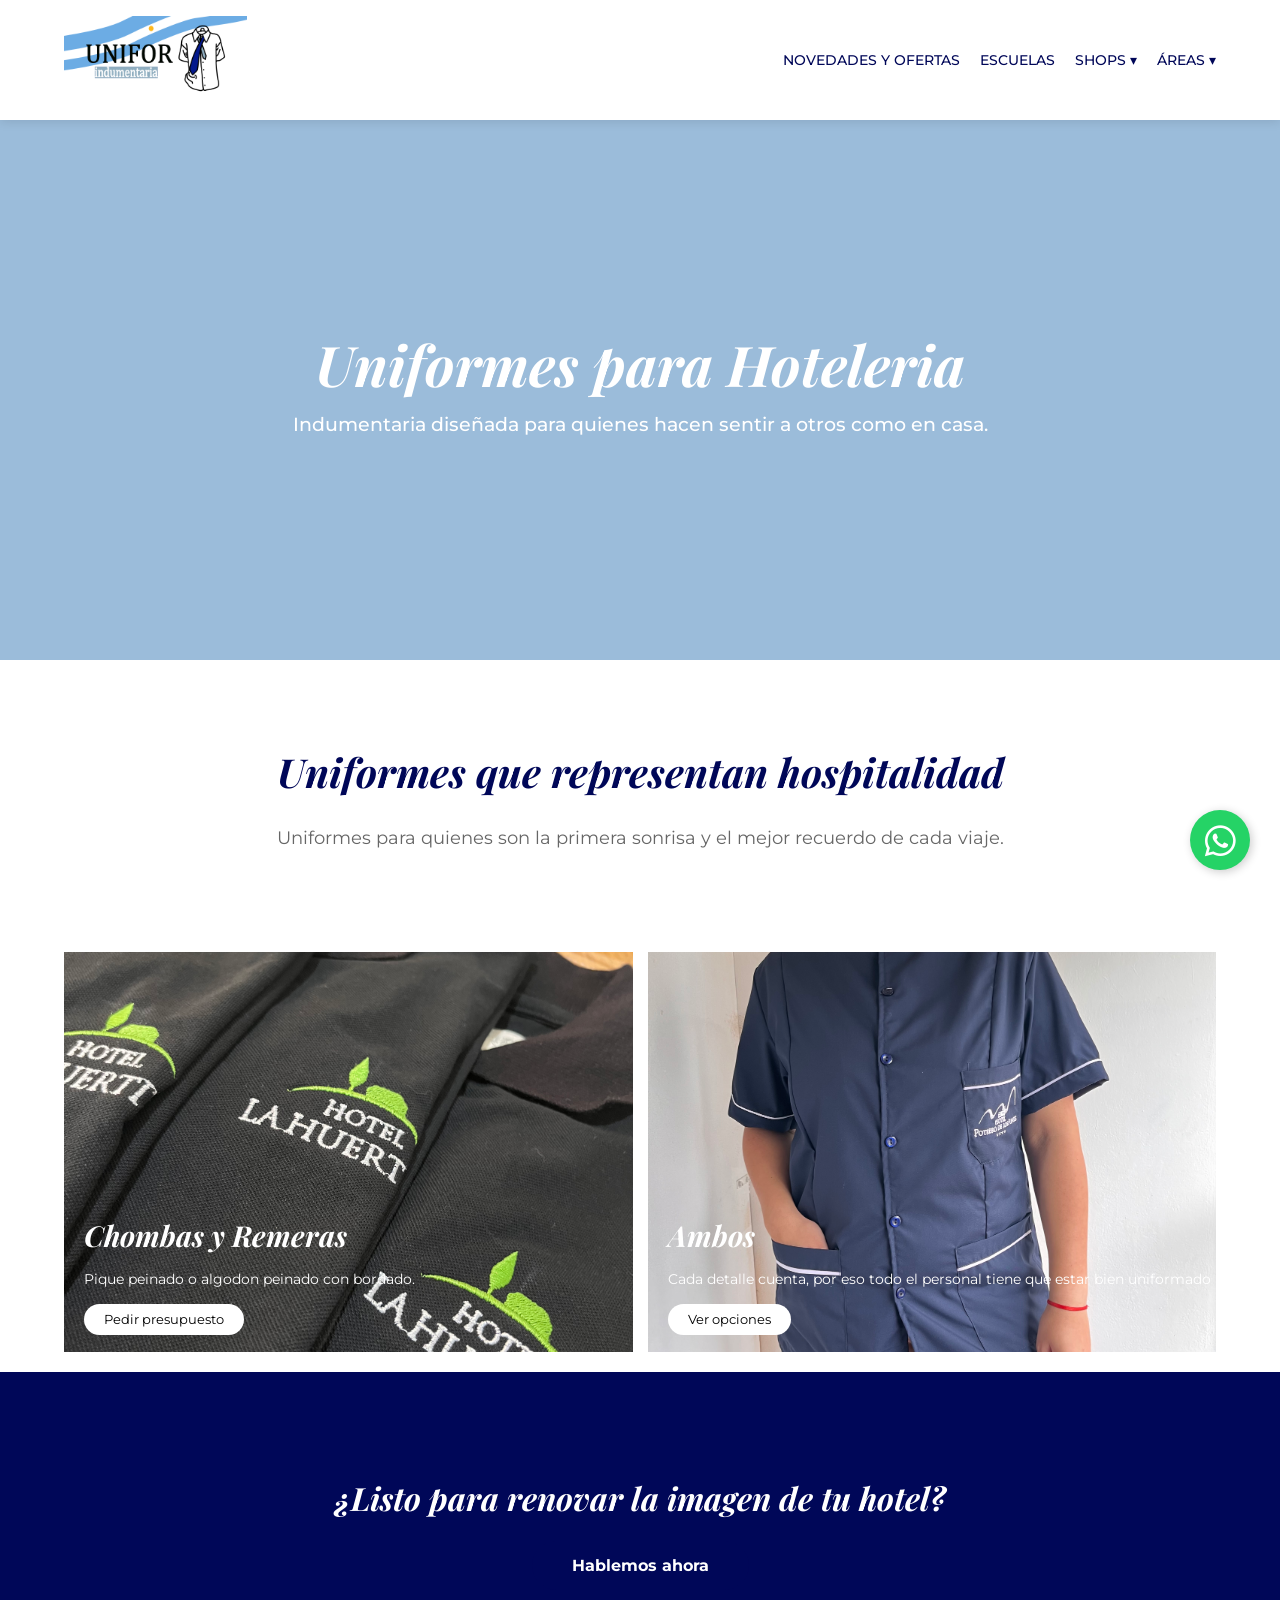
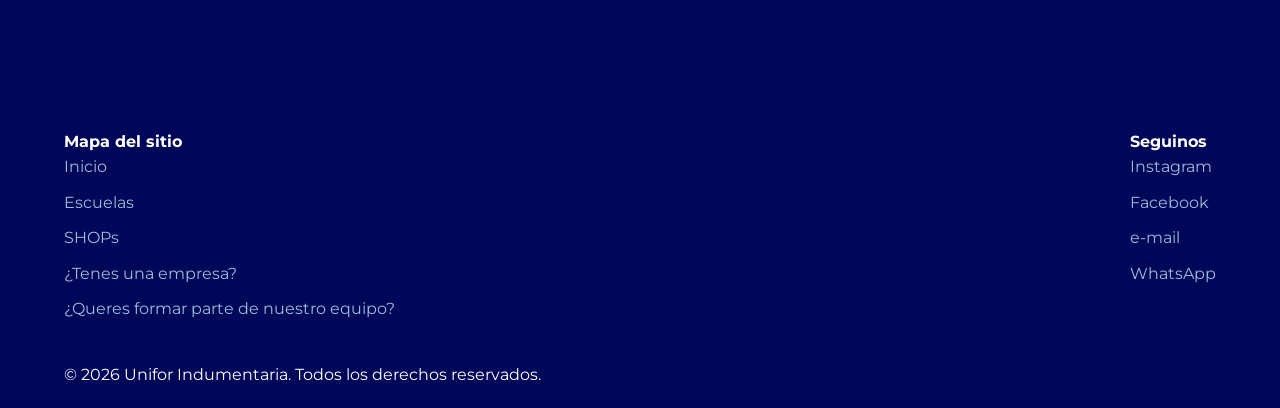
<file: indumentariahotelera.html>
<!DOCTYPE html>
<html lang="es">
<head>
    <meta charset="UTF-8">
    <meta name="viewport" content="width=device-width, initial-scale=1.0">
    <title>Uniformes para Hoteleria | Unifor</title>
    <link rel="icon" type="image/png" href="Icono Color CON FONDO EN LOGO.png">
    <link href="https://fonts.googleapis.com/css2?family=Montserrat:wght@400;500&family=Playfair+Display:ital,wght@1,600&display=swap" rel="stylesheet">
    <link rel="stylesheet" href="https://cdnjs.cloudflare.com/ajax/libs/font-awesome/6.0.0/css/all.min.css">
    <link rel="stylesheet" href="style.css">
</head>
<body>

    <nav class="navbar">
    <div class="nav-container">
        <a href="index.html" class="logo">
            <img src="Logo Color C-F.png" alt="Unifor Logo">
        </a>
        
        <div class="menu-toggle" id="mobile-menu">
            <i class="fas fa-bars"></i>
        </div>

        <ul class="nav-menu">
            <li><a href="https://www.whatsapp.com/channel/0029VaK4ecQIiRp07lBJbU1o">Novedades y Ofertas</a></li>
            <li><a href="escuelas.html">Escuelas</a></li>
            <li class="dropdown">
                <a href="javascript:void(0)" class="dropbtn">SHOPs ▾</a>
                <div class="dropdown-content">
                    <a href="https://uniforindumentaria.mitiendanube.com/Instituto-Privado-Suyai/">Instituto Privado Suyai</a>
                    <a href="https://uniforindumentaria.mitiendanube.com/Instituto-privado-San-Marino/">Instituto Privado San Marino</a>
                    <a href="https://uniforindumentaria.mitiendanube.com/Instituto-San-Pablo/">Instituto San Pablo</a>
                    <a href="https://uniforindumentaria.mitiendanube.com/Instituto-San-Francisco-de-Asis/">Instituto San Francisco de Asis</a>
                    <a href="https://uniforindumentaria.mitiendanube.com/jardin-ositos-carinositos/">Jardin Ositos Cariñositos</a>
                    <a href="https://uniforindumentaria.mitiendanube.com/Jardin-Bambi/">Jardin Bambi</a>
                    <a href="https://uniforindumentaria.mitiendanube.com/Jardin-Barquito-de-Papel/">Jardin Barquito de Papel</a>
                    <a href="https://uniforindumentaria.mitiendanube.com/Jardin-Maternal-Jacaranda/">Jardin Maternal Jacaranda</a>
                    </div>
            </li>
            <li class="dropdown">
                <a href="javascript:void(0)" class="dropbtn">Áreas ▾</a>
                <div class="dropdown-content">
                    <a href="indumentariacomercial.html">Comercial</a>
                    <a href="indumentariaindustrial.html">Industrial</a>
                    <a href="indumentariahotelera.html">Hoteleria</a>
                    <a href="indumentariagastronomica.html">Gastronomica</a>
                </div>
            </li>
        </ul>
    </div>
</nav>



    <header class="hero-comercial">
        <div class="hero-content">
            <h1>Uniformes para Hoteleria</h1>
            <p class="subtitle">Indumentaria diseñada para quienes hacen sentir a otros como en casa.</p>
        </div>
    </header>

    <section class="intro-comercial">
        <div class="intro-text">
            <h2>Uniformes que representan hospitalidad</h2>
            <p>Uniformes para quienes son la primera sonrisa y el mejor recuerdo de cada viaje.</p>
        </div>
    </section>

    <section class="grid-section">
        <div class="grid-item com-item-5">
            <div class="overlay">
                <h3>Chombas y Remeras</h3>
                <p>Pique peinado o algodon peinado con bordado.</p>
                <a href="https://wa.me/5492664637860" class="btn-small">Pedir presupuesto</a>
            </div>
        </div>
        <div class="grid-item com-item-6">
            <div class="overlay">
                <h3>Ambos</h3>
                <p>Cada detalle cuenta, por eso todo el personal tiene que estar bien uniformado</p>
                <a href="https://wa.me/5492664637860" class="btn-small">Ver opciones</a>
            </div>
        </div>
   
    </section>

    <section class="cta-comercial">
        <h2>¿Listo para renovar la imagen de tu hotel?</h2>
        <a href="https://wa.me/5492664637860?text=Hola!%20Vengo%20desde%20la%20web%20y%20quería%20hacer%20una%20consulta,%20sobre%20Uniformes%20para%20Hoteleria." class="btn-primary">Hablemos ahora</a>
    </section>
  
    <footer>
        <div class="footer-container">
            <div class="footer-links">
                <h4>Mapa del sitio</h4>
                <a href="index.html">Inicio</a>
                <a href="escuelas.html">Escuelas</a>
                <a href="shops.html">SHOPs</a>
                <a href="areas.html">¿Tenes una empresa?</a>
                <a href="unite.html">¿Queres formar parte de nuestro equipo?</a>
            </div>
            <div class="footer-social">
                <h4>Seguinos</h4>
                <a href="https://www.instagram.com/unifor.indumentaria/">Instagram</a>
                <a href="https://www.facebook.com/uniforindumentaria">Facebook</a>
                <a href="mailto:uniforindumentaria@gmail.com?subject=Queria%20saber%20sobre%20...">e-mail</a>
                <a href="https://wa.me/5492664637860?text=Hola!%20Vengo%20desde%20la%20web%20y%20quería%20hacer%20una%20consulta.">WhatsApp</a>
            </div>
        </div>
        <p class="copy">&copy; 2026 Unifor Indumentaria. Todos los derechos reservados.</p>
    </footer>
    <script src="script.js"></script>
<a href="https://wa.me/5492664637860?text=Hola!%20Vengo%20desde%20la%20web%20y%20quería%20hacer%20una%20consulta." class="whatsapp-float" target="_blank">
    <i class="fab fa-whatsapp"></i>
</a>
</body>
</html>
</file>
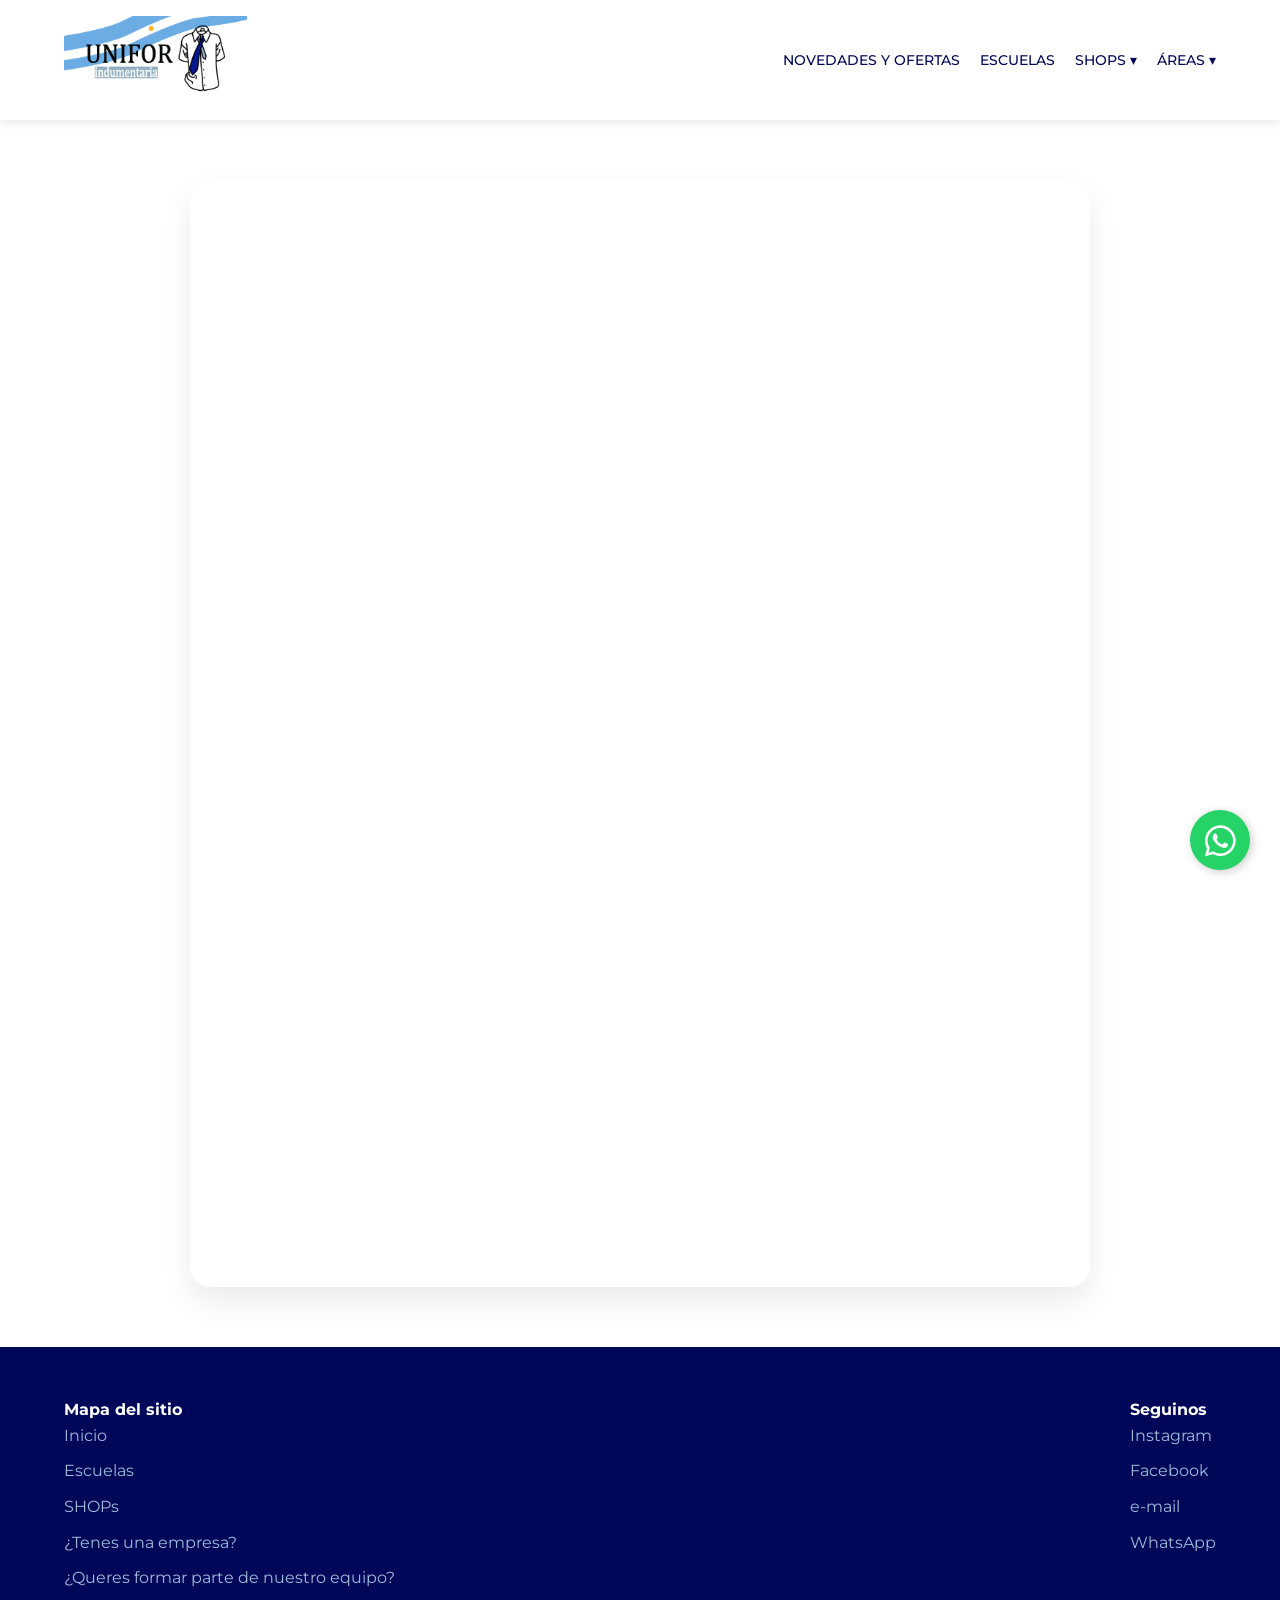
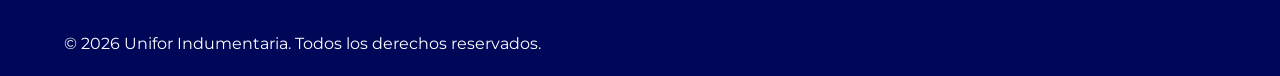
<file: satisfaccion cliente.html>
<!DOCTYPE html>
<html lang="es">
<head>
    <meta charset="UTF-8">
    <meta name="viewport" content="width=device-width, initial-scale=1.0">
    <title>Satisfaccion del cliente | Unifor</title>
    <link rel="icon" type="image/png" href="Icono Color CON FONDO EN LOGO.png">
    <link href="https://fonts.googleapis.com/css2?family=Montserrat:wght@400;500&family=Playfair+Display:ital,wght@1,600&display=swap" rel="stylesheet">
    <link rel="stylesheet" href="https://cdnjs.cloudflare.com/ajax/libs/font-awesome/6.0.0/css/all.min.css">
    <link rel="stylesheet" href="style.css">
</head>
<body class="hiring-page">

 
    <nav class="navbar">
    <div class="nav-container">
        <a href="index.html" class="logo">
            <img src="Logo Color C-F.png" alt="Unifor Logo">
        </a>
        
        <div class="menu-toggle" id="mobile-menu">
            <i class="fas fa-bars"></i>
        </div>

        <ul class="nav-menu">
            <li><a href="https://www.whatsapp.com/channel/0029VaK4ecQIiRp07lBJbU1o">Novedades y Ofertas</a></li>
            <li><a href="escuelas.html">Escuelas</a></li>
            <li class="dropdown">
                <a href="javascript:void(0)" class="dropbtn">SHOPs ▾</a>
                <div class="dropdown-content">
                    <a href="https://uniforindumentaria.mitiendanube.com/Instituto-Privado-Suyai/">Instituto Privado Suyai</a>
                    <a href="https://uniforindumentaria.mitiendanube.com/Instituto-privado-San-Marino/">Instituto Privado San Marino</a>
                    <a href="https://uniforindumentaria.mitiendanube.com/Instituto-San-Pablo/">Instituto San Pablo</a>
                    <a href="https://uniforindumentaria.mitiendanube.com/Instituto-San-Francisco-de-Asis/">Instituto San Francisco de Asis</a>
                    <a href="https://uniforindumentaria.mitiendanube.com/jardin-ositos-carinositos/">Jardin Ositos Cariñositos</a>
                    <a href="https://uniforindumentaria.mitiendanube.com/Jardin-Bambi/">Jardin Bambi</a>
                    <a href="https://uniforindumentaria.mitiendanube.com/Jardin-Barquito-de-Papel/">Jardin Barquito de Papel</a>
                    <a href="https://uniforindumentaria.mitiendanube.com/Jardin-Maternal-Jacaranda/">Jardin Maternal Jacaranda</a>
                    </div>
            </li>
            <li class="dropdown">
                <a href="javascript:void(0)" class="dropbtn">Áreas ▾</a>
                <div class="dropdown-content">
                    <a href="indumentariacomercial.html">Comercial</a>
                    <a href="indumentariaindustrial.html">Industrial</a>
                    <a href="indumentariahotelera.html">Hoteleria</a>
                    <a href="indumentariagastronomica.html">Gastronomica</a>
                </div>
            </li>
        </ul>
    </div>
</nav>



<!-- ================= FORM ================= -->
<section class="form-section">
    <div class="form-container">
        <iframe 
            src="https://docs.google.com/forms/d/e/1FAIpQLSdHtRfWexK44vQw9B3nSFzE0mTx1zYsb3-zQ29r6C8pOS-Xdg/viewform?embedded=true">
        </iframe>
    </div>
</section>

<!-- ================= FOOTER ================= -->
 <footer>
        <div class="footer-container">
            <div class="footer-links">
                <h4>Mapa del sitio</h4>
                <a href="index.html">Inicio</a>
                <a href="escuelas.html">Escuelas</a>
                <a href="shops.html">SHOPs</a>
                <a href="areas.html">¿Tenes una empresa?</a>
                <a href="unite.html">¿Queres formar parte de nuestro equipo?</a>
            </div>
            <div class="footer-social">
                <h4>Seguinos</h4>
                <a href="https://www.instagram.com/unifor.indumentaria/">Instagram</a>
                <a href="https://www.facebook.com/uniforindumentaria">Facebook</a>
                <a href="mailto:uniforindumentaria@gmail.com?subject=Queria%20saber%20sobre%20...">e-mail</a>

                <a href="https://wa.me/5492664554121?text=Hola!%20Vengo%20desde%20la%20web%20y%20quería%20hacer%20una%20consulta.">WhatsApp</a>
            </div>
        </div>
        <p class="copy">&copy; 2026 Unifor Indumentaria. Todos los derechos reservados.</p>
    </footer>
    <script src="script.js"></script>
<a href="https://wa.me/5492664556621?text=Hola!%20Vengo%20desde%20la%20web%20y%20quería%20hacer%20una%20consulta." class="whatsapp-float" target="_blank">
    <i class="fab fa-whatsapp"></i>
</a>
</body>
</html>
</file>
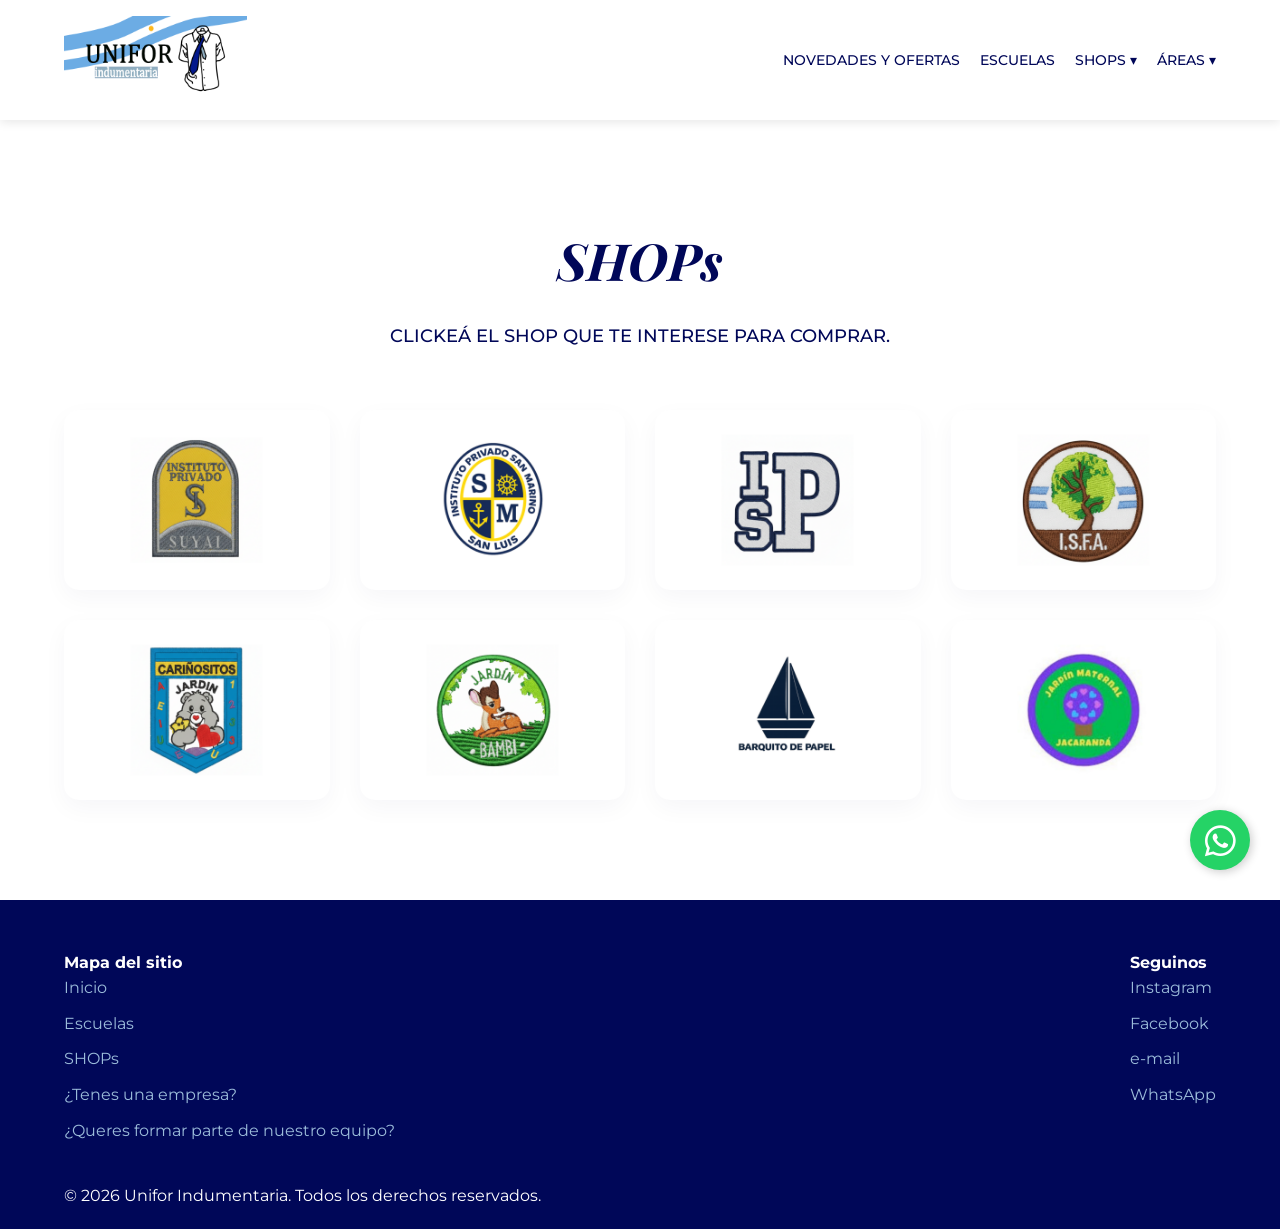
<file: shops.html>
<!DOCTYPE html>
<html lang="es">
<head>
    <meta charset="UTF-8">
    <meta name="viewport" content="width=device-width, initial-scale=1.0">
    <title>SHOPs | Unifor Indumentaria </title>
    <link rel="icon" type="image/png" href="Icono Color CON FONDO EN LOGO.png">
    <link href="https://fonts.googleapis.com/css2?family=Montserrat:wght@400;500&family=Playfair+Display:ital,wght@1,600&display=swap" rel="stylesheet">
    <link rel="stylesheet" href="https://cdnjs.cloudflare.com/ajax/libs/font-awesome/6.0.0/css/all.min.css">
    <link rel="stylesheet" href="style.css">
</head>
<body class="hiring-page">

 
    <nav class="navbar">
    <div class="nav-container">
        <a href="index.html" class="logo">
            <img src="Logo Color C-F.png" alt="Unifor Logo">
        </a>
        
        <div class="menu-toggle" id="mobile-menu">
            <i class="fas fa-bars"></i>
        </div>

        <ul class="nav-menu">
            <li><a href="https://www.whatsapp.com/channel/0029VaK4ecQIiRp07lBJbU1o">Novedades y Ofertas</a></li>
            <li><a href="escuelas.html">Escuelas</a></li>
            <li class="dropdown">
                <a href="javascript:void(0)" class="dropbtn">SHOPs ▾</a>
                <div class="dropdown-content">
                    <a href="https://uniforindumentaria.mitiendanube.com/Instituto-Privado-Suyai/">Instituto Privado Suyai</a>
                    <a href="https://uniforindumentaria.mitiendanube.com/Instituto-privado-San-Marino/">Instituto Privado San Marino</a>
                    <a href="https://uniforindumentaria.mitiendanube.com/Instituto-San-Pablo/">Instituto San Pablo</a>
                    <a href="https://uniforindumentaria.mitiendanube.com/Instituto-San-Francisco-de-Asis/">Instituto San Francisco de Asis</a>
                    <a href="https://uniforindumentaria.mitiendanube.com/jardin-ositos-carinositos/">Jardin Ositos Cariñositos</a>
                    <a href="https://uniforindumentaria.mitiendanube.com/Jardin-Bambi/">Jardin Bambi</a>
                    <a href="https://uniforindumentaria.mitiendanube.com/Jardin-Barquito-de-Papel/">Jardin Barquito de Papel</a>
                    <a href="https://uniforindumentaria.mitiendanube.com/Jardin-Maternal-Jacaranda/">Jardin Maternal Jacaranda</a>
                    </div>
            </li>
            <li class="dropdown">
                <a href="javascript:void(0)" class="dropbtn">Áreas ▾</a>
                <div class="dropdown-content">
                    <a href="indumentariacomercial.html">Comercial</a>
                    <a href="indumentariaindustrial.html">Industrial</a>
                    <a href="indumentariahotelera.html">Hoteleria</a>
                    <a href="indumentariagastronomica.html">Gastronomica</a>
                </div>
            </li>
        </ul>
    </div>
</nav>






    <main class="shops-main-section">
        <header class="shops-header">
            <h1>SHOPs</h1>
            <p>CLICKEÁ EL SHOP QUE TE INTERESE PARA COMPRAR.</p>
        </header>

        <section class="shops-grid-section">
            <div class="shops-grid">
                
                <a href="https://uniforindumentaria.mitiendanube.com/Instituto-Privado-Suyai/" class="shop-card" target="_blank">
    <img src="esc/ips.png" alt="Instituto Suyai">
</a>

                       <a href="https://uniforindumentaria.mitiendanube.com/Instituto-privado-San-Marino/" class="shop-card" target="_blank">
    <img src="esc/ism.png" alt="Instituto San Marino">
</a>
                       <a href="https://uniforindumentaria.mitiendanube.com/Instituto-San-Pablo/" class="shop-card" target="_blank">
    <img src="esc/isp.png" alt="Instituto San Pablo">
</a>
                       <a href="https://uniforindumentaria.mitiendanube.com/Instituto-San-Francisco-de-Asis/" class="shop-card" target="_blank">
    <img src="esc/isfa.png" alt="Instituto San Francisco">
</a>
                   <a href="https://uniforindumentaria.mitiendanube.com/jardin-ositos-carinositos/" class="shop-card" target="_blank">
    <img src="esc/cariñositos.png" alt="Jardin Cariñositos">
</a>
                       <a href="https://uniforindumentaria.mitiendanube.com/Jardin-Bambi/" class="shop-card" target="_blank">
    <img src="esc/bambi.png" alt="Jardin Bambi">
</a>
                       <a href="https://uniforindumentaria.mitiendanube.com/Jardin-Barquito-de-Papel/" class="shop-card" target="_blank">
    <img src="esc/jbp.png" alt="Jardin Barquito de papel">
</a>

                       <a href="https://uniforindumentaria.mitiendanube.com/Jardin-Maternal-Jacaranda/" class="shop-card" target="_blank">
    <img src="esc/jmj.png" alt="Jardin Maternal Jacaranda">
</a>

            </div>
        </section>
    </main>

 <footer>
        <div class="footer-container">
            <div class="footer-links">
                <h4>Mapa del sitio</h4>
                <a href="index.html">Inicio</a>
                <a href="escuelas.html">Escuelas</a>
                <a href="shops.html">SHOPs</a>
                <a href="areas.html">¿Tenes una empresa?</a>
                <a href="unite.html">¿Queres formar parte de nuestro equipo?</a>
            </div>
            <div class="footer-social">
                <h4>Seguinos</h4>
                <a href="https://www.instagram.com/unifor.indumentaria/">Instagram</a>
                <a href="https://www.facebook.com/uniforindumentaria">Facebook</a>
                <a href="mailto:uniforindumentaria@gmail.com?subject=Queria%20saber%20sobre%20...">e-mail</a>

                <a href="https://wa.me/5492664554121?text=Hola!%20Vengo%20desde%20la%20web%20y%20quería%20hacer%20una%20consulta.">WhatsApp</a>
            </div>
        </div>
        <p class="copy">&copy; 2026 Unifor Indumentaria. Todos los derechos reservados.</p>
    </footer>
    <script src="script.js"></script>
<a href="https://wa.me/5492664556621?text=Hola!%20Vengo%20desde%20la%20web%20y%20quería%20hacer%20una%20consulta." class="whatsapp-float" target="_blank">
    <i class="fab fa-whatsapp"></i>
</a>
</body>
</html>
</file>
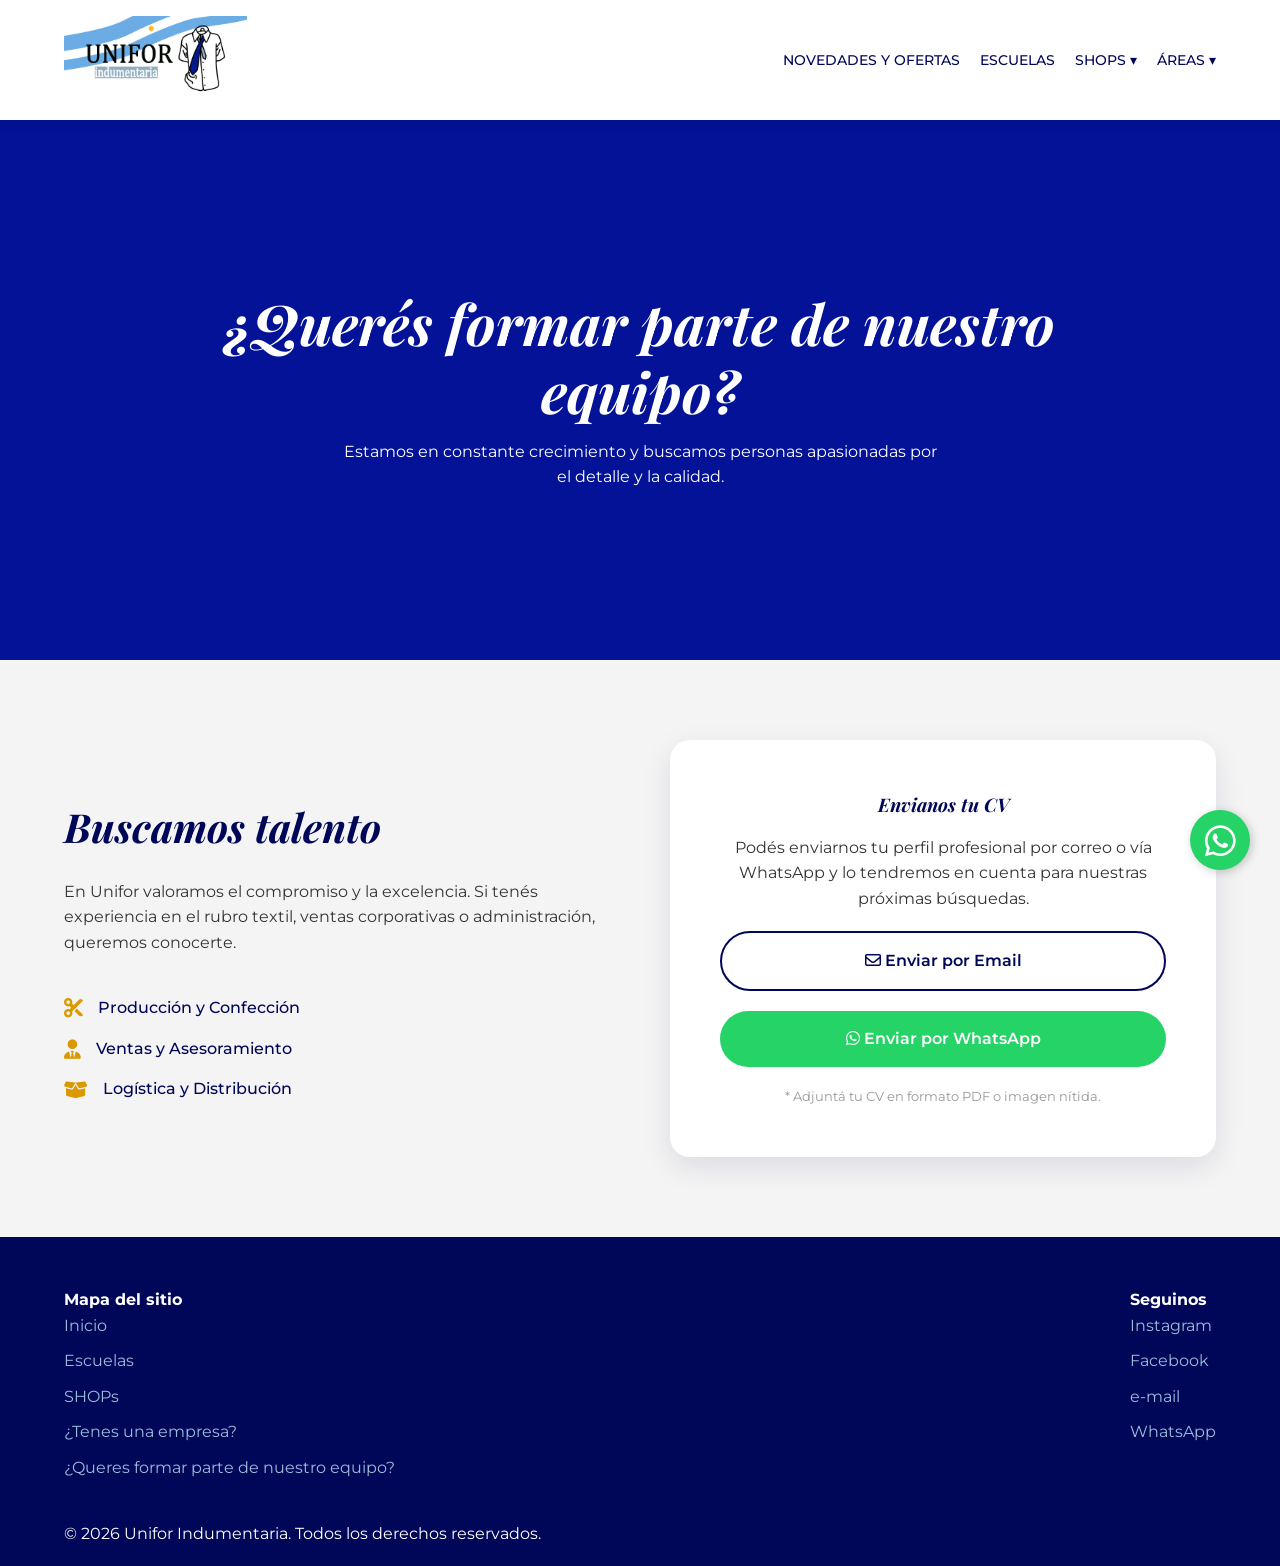
<file: unite.html>
<!DOCTYPE html>
<html lang="es">
<head>
    <meta charset="UTF-8">
    <meta name="viewport" content="width=device-width, initial-scale=1.0">
    <title>Unite al Equipo | Unifor</title>
    <link rel="icon" type="image/png" href="Icono Color CON FONDO EN LOGO.png">
    <link href="https://fonts.googleapis.com/css2?family=Montserrat:wght@400;500&family=Playfair+Display:ital,wght@1,600&display=swap" rel="stylesheet">
    <link rel="stylesheet" href="https://cdnjs.cloudflare.com/ajax/libs/font-awesome/6.0.0/css/all.min.css">
    <link rel="stylesheet" href="style.css">
</head>
<body class="hiring-page">

 
    <nav class="navbar">
    <div class="nav-container">
        <a href="index.html" class="logo">
            <img src="Logo Color C-F.png" alt="Unifor Logo">
        </a>
        
        <div class="menu-toggle" id="mobile-menu">
            <i class="fas fa-bars"></i>
        </div>

        <ul class="nav-menu">
            <li><a href="https://www.whatsapp.com/channel/0029VaK4ecQIiRp07lBJbU1o">Novedades y Ofertas</a></li>
            <li><a href="escuelas.html">Escuelas</a></li>
            <li class="dropdown">
                <a href="javascript:void(0)" class="dropbtn">SHOPs ▾</a>
                <div class="dropdown-content">
                    <a href="https://uniforindumentaria.mitiendanube.com/Instituto-Privado-Suyai/">Instituto Privado Suyai</a>
                    <a href="https://uniforindumentaria.mitiendanube.com/Instituto-privado-San-Marino/">Instituto Privado San Marino</a>
                    <a href="https://uniforindumentaria.mitiendanube.com/Instituto-San-Pablo/">Instituto San Pablo</a>
                    <a href="https://uniforindumentaria.mitiendanube.com/Instituto-San-Francisco-de-Asis/">Instituto San Francisco de Asis</a>
                    <a href="https://uniforindumentaria.mitiendanube.com/jardin-ositos-carinositos/">Jardin Ositos Cariñositos</a>
                    <a href="https://uniforindumentaria.mitiendanube.com/Jardin-Bambi/">Jardin Bambi</a>
                    <a href="https://uniforindumentaria.mitiendanube.com/Jardin-Barquito-de-Papel/">Jardin Barquito de Papel</a>
                    <a href="https://uniforindumentaria.mitiendanube.com/Jardin-Maternal-Jacaranda/">Jardin Maternal Jacaranda</a>
                    </div>
            </li>
            <li class="dropdown">
                <a href="javascript:void(0)" class="dropbtn">Áreas ▾</a>
                <div class="dropdown-content">
                    <a href="indumentariacomercial.html">Comercial</a>
                    <a href="indumentariaindustrial.html">Industrial</a>
                    <a href="indumentariahotelera.html">Hoteleria</a>
                    <a href="indumentariagastronomica.html">Gastronomica</a>
                </div>
            </li>
        </ul>
    </div>
</nav>



    <header class="hiring-hero">
        <div class="hero-content">
            <h1>¿Querés formar parte de nuestro equipo?</h1>
            <p>Estamos en constante crecimiento y buscamos personas apasionadas por el detalle y la calidad.</p>
        </div>
    </header>

    <section class="hiring-main">
        <div class="hiring-container">
            <div class="hiring-text">
                <h2>Buscamos talento</h2>
                <p>En Unifor valoramos el compromiso y la excelencia. Si tenés experiencia en el rubro textil, ventas corporativas o administración, queremos conocerte.</p>
                
                <div class="hiring-areas">
                    <div class="area-item">
                        <i class="fas fa-cut"></i>
                        <span>Producción y Confección</span>
                    </div>
                    <div class="area-item">
                        <i class="fas fa-user-tie"></i>
                        <span>Ventas y Asesoramiento</span>
                    </div>
                    <div class="area-item">
                        <i class="fas fa-box-open"></i>
                        <span>Logística y Distribución</span>
                    </div>
                </div>
            </div>

            <div class="hiring-form-card">
                <h3>Envianos tu CV</h3>
                <p>Podés enviarnos tu perfil profesional por correo o vía WhatsApp y lo tendremos en cuenta para nuestras próximas búsquedas.</p>
                
                <a href="mailto:uniforindumentaria@gmail.com" class="hiring-btn-secondary">
                    <i class="far fa-envelope"></i> Enviar por Email
                </a>
                
                <a href="https://wa.me/5492664637860?text=Hola!%20Quiero%20enviar%20mi%20CV%20para%20formar%20parte%20del%20equipo." class="hiring-btn-primary">
                    <i class="fab fa-whatsapp"></i> Enviar por WhatsApp
                </a>
                
                <span class="hiring-note">* Adjuntá tu CV en formato PDF o imagen nítida.</span>
            </div>
        </div>
    </section>

  
    <footer>
        <div class="footer-container">
            <div class="footer-links">
                <h4>Mapa del sitio</h4>
                <a href="index.html">Inicio</a>
                <a href="escuelas.html">Escuelas</a>
                <a href="shops.html">SHOPs</a>
                <a href="areas.html">¿Tenes una empresa?</a>
                <a href="unite.html">¿Queres formar parte de nuestro equipo?</a>
            </div>
            <div class="footer-social">
                <h4>Seguinos</h4>
                <a href="https://www.instagram.com/unifor.indumentaria/">Instagram</a>
                <a href="https://www.facebook.com/uniforindumentaria">Facebook</a>
                <a href="mailto:uniforindumentaria@gmail.com?subject=Queria%20saber%20sobre%20...">e-mail</a>

                <a href="https://wa.me/5492664554121?text=Hola!%20Vengo%20desde%20la%20web%20y%20quería%20hacer%20una%20consulta.">WhatsApp</a>
            </div>
        </div>
        <p class="copy">&copy; 2026 Unifor Indumentaria. Todos los derechos reservados.</p>
    </footer>
    <script src="script.js"></script>
<a href="https://wa.me/5492664556621?text=Hola!%20Vengo%20desde%20la%20web%20y%20quería%20hacer%20una%20consulta." class="whatsapp-float" target="_blank">
    <i class="fab fa-whatsapp"></i>
</a>
</body>
</html>
</file>
<file: style.css>
:root {
    --primary: #000758;
    --secondary: #031296;
    --accent: #db9900;
    --light-blue: #9bbcda;
    --white: #ffffff;
    --gray: #f4f4f4;
}

* {
    margin: 0;
    padding: 0;
    box-sizing: border-box;
}

body {
    font-family: 'Montserrat', sans-serif;
    color: #333;
    line-height: 1.6;
}

h1, h2, h3 {
    font-family: 'Playfair Display', serif;
    font-style: italic;
    color: var(--primary);
}

.subtitle {
    font-family: 'Montserrat', sans-serif;
    font-weight: 500;
    font-size: 1.2rem;
    margin-bottom: 20px;
}

/* Navbar */
.navbar {
    background: var(--white);
    padding: 1rem 5%;
    position: sticky;
    top: 0;
    z-index: 1000;
    box-shadow: 0 2px 10px rgba(0,0,0,0.1);
}

.nav-container {
    display: flex;
    justify-content: space-between;
    align-items: center;
}

.logo img {
    height: 80px;
}

.nav-menu {
    display: flex;
    list-style: none;
    gap: 20px;
}

.nav-menu a {
    text-decoration: none;
    color: var(--primary);
    font-weight: 500;
    text-transform: uppercase;
    font-size: 0.9rem;
}

/* Dropdown */
.dropdown { position: relative; }
.dropdown-content {
    display: none;
    position: absolute;
    background: var(--white);
    min-width: 200px;
    box-shadow: 0 8px 16px rgba(0,0,0,0.1);
    top: 100%;
}

.dropdown-content a {
    color: var(--primary);
    padding: 12px 16px;
    display: block;
    text-transform: none;
}

.dropdown:hover .dropdown-content { display: block; }
.dropdown-content a:hover { background: var(--gray); }

/* Hero Banner */
.hero-banner {
    height: 80vh;
    background-image: url('banner.png');
    background-size: cover;
    display: flex;
    align-items: center;
    justify-content: center;
    text-align: center;
}

.btn-primary {
    background: var(--primary);
    color: var(--white);
    padding: 15px 40px;
    text-decoration: none;
    border-radius: 30px;
    font-weight: bold;
    transition: 0.3s;
}

.btn-primary:hover { background: var(--secondary); }

/* Grid Section (Estilo 002) */
.grid-section {
    display: grid;
    grid-template-columns: 1fr 1fr;
    gap: 15px;
    padding: 20px 5%;
}

/* Busca .grid-item en el CSS y déjalo así: */
.grid-item {
    height: 400px;
    position: relative;
    overflow: hidden;
    /* Propiedades añadidas para fotos de fondo: */
    background-size: cover;
    background-position: center;
    background-repeat: no-repeat;
}

.overlay {
    position: absolute;
    bottom: 20px;
    left: 20px;
    color: var(--white);
}

.overlay h3 { color: var(--white); font-size: 1.8rem; margin-bottom: 10px; }

.btn-small {
    background: var(--white);
    color: #000;
    padding: 8px 20px;
    border-radius: 20px;
    text-decoration: none;
    font-size: 0.8rem;
}

/* Features (Estilo 003) */
.features-section {
    display: flex;
    gap: 10px;
    padding: 0 5%;
}

.feature-card {
    flex: 1;
    text-align: center;
}

/* Busca .img-placeholder en el CSS y déjalo así: */
.img-placeholder {
    height: 500px;
    background: #eee; /* Color por defecto si no carga la foto */
    margin-bottom: 15px;
    /* Propiedades añadidas para fotos: */
    background-size: cover;
    background-position: center;
    background-repeat: no-repeat;
}

.feature-card h4 {
    font-family: 'Montserrat', sans-serif;
    font-weight: 500;
    font-size: 1.2rem;
    text-transform: uppercase;
}

/* Formulario */
.contact-section {
    background: var(--gray);
    padding: 50px 5%;
}

.main-form {
    max-width: 600px;
    margin: 0 auto;
    background: var(--white);
    padding: 30px;
    border-radius: 15px;
}

.main-form label { display: block; margin-top: 15px; font-weight: 500; }
.main-form input, .main-form textarea {
    width: 100%;
    padding: 12px;
    margin-top: 5px;
    border: 1px solid #ccc;
    border-radius: 5px;
}

.btn-submit {
    background: var(--primary) !important;
    color: white;
    border: none !important;
    margin-top: 20px;
    cursor: pointer;
    font-weight: bold;
    text-transform: uppercase;
}
/* =========================================
   ESTILOS FAQ & UBICACIÓN (MEJORADOS)
   ========================================= */

.info-section {
    padding: 100px 5%;
    background-color: var(--gray); /* Fondo gris claro para separar secciones */
}

.info-container {
    max-width: 1400px;
    margin: 0 auto;
    display: grid;
    grid-template-columns: 1fr 1fr; /* Dos columnas iguales */
    gap: 50px; /* Espacio entre columnas */
    align-items: start;
}

/* Estilos Generales de Tarjetas */
.faq-card, .location-card {
    background: var(--white);
    padding: 60px;
    border-radius: 20px;
    box-shadow: 0 10px 30px rgba(0,7,88, 0.05); /* Sombra suave con tu azul primary */
}

.faq-card h2, .location-card h2 {
    font-family: 'Playfair Display', serif;
    font-style: italic;
    color: var(--primary);
    font-size: 2.8rem;
    margin-bottom: 40px;
    text-align: center;
}

/* --- FAQ (Acordeón) --- */
.faq-list {
    display: flex;
    flex-direction: column;
    gap: 15px;
}

.faq-item {
    border-bottom: 1px solid #eee; /* Línea divisoria suave */
    padding-bottom: 15px;
}

.faq-item summary {
    list-style: none; /* Oculta el triángulo por defecto */
    cursor: pointer;
    display: flex;
    justify-content: space-between;
    align-items: center;
    padding: 10px 0;
    font-weight: 500;
    color: var(--primary);
    transition: 0.3s;
}

.faq-item summary::-webkit-details-marker {
    display: none; /* Para Safari */
}

.faq-item summary:hover {
    color: var(--secondary);
}

.faq-icon {
    font-size: 1.5rem;
    font-weight: bold;
    color: var(--accent); /* Usamos el color dorado */
    transition: transform 0.3s;
}

/* Animación del Icono al abrir */
.faq-item[open] .faq-icon {
    transform: rotate(45deg); /* Gira el '+' para que parezca un 'x' */
}

.faq-answer {
    padding: 15px 0;
    color: #555;
    font-size: 1rem;
    line-height: 1.8;
}

/* --- UBICACIÓN --- */
.location-content {
    display: flex;
    flex-direction: column;
    gap: 30px;
}

.location-details {
    display: flex;
    gap: 20px;
    align-items: start;
}

.location-icon {
    font-size: 2.5rem;
    color: var(--primary);
    line-height: 1;
}

.location-text h4 {
    font-weight: bold;
    color: var(--primary);
    margin-bottom: 5px;
}

.location-text p {
    color: #555;
    margin-bottom: 15px;
}

.btn-maps {
    display: inline-block;
    color: var(--accent);
    text-decoration: none;
    font-weight: bold;
    font-size: 0.9rem;
    border-bottom: 2px solid transparent;
    transition: 0.3s;
}

.btn-maps:hover {
    border-bottom: 2px solid var(--accent);
}

/* Mapa */
/* Mapa */
.map-wrapper{
  width: 100%;
  border-radius: 15px;
  overflow: hidden; /* mantiene las esquinas redondeadas */
  border: 1px solid #eee;
}

.map-frame{
  width: 100%;
  height: 350px; /* ajustá la altura si querés */
  background: #e0e0e0;
}

/* IMPORTANTÍSIMO: el iframe ocupa TODO el contenedor */
.map-frame iframe{
  width: 100%;
  height: 100%;
  border: 0;
  display: block; /* evita el “espacio” abajo */
}/* Responsive (para móviles) */
@media (max-width: 992px) {
    .info-container {
        grid-template-columns: 1fr; /* Una columna en tablets/móviles */
        gap: 30px;
    }
    
    .faq-card, .location-card {
        padding: 40px;
    }
    
    .faq-card h2, .location-card h2 {
        font-size: 2.2rem;
    }
}
/* Footer */
footer {
    background: var(--primary);
    color: var(--white);
    padding: 50px 5% 20px;
}

.footer-container {
    display: flex;
    justify-content: space-between;
    margin-bottom: 30px;
}

.footer-links a, .footer-social a {
    display: block;
    color: var(--light-blue);
    text-decoration: none;
    margin-bottom: 10px;
}

.spacer { height: 50px; }
/* AÑADE ESTO AL FINAL DE TU CSS */

/* Cuadrado 1: SHOPs */
.grid-item.item-1 {
    background-image: url('shops.png');
}

/* Cuadrado 2: Abrigate con Unifor */
.grid-item.item-2 {
    background-image: url('abrigateconunifor.png');
}

/* Cuadrado 3: ¿Tenes una empresa? */
.grid-item.item-3 {
    background-image: url('tenesunaempresa.png');
}

/* Cuadrado 4: ¿Sos directivo? */
.grid-item.item-4 {
    background-image: url('sosdirectivo.png');
}

/* AÑADE ESTO AL FINAL DE TU CSS */

.img-placeholder.botones-bg {
    background-image: url('botonera.png');
}

.img-placeholder.bordado-bg {
    background-image: url('img/foto-bordado.png');
}

.img-placeholder.costura-bg {
    background-image: url('img/foto-corte.png');
}
/* =========================================
   ESTILOS SECCIÓN ESCUELAS (NUEVA)
   ========================================= */

.schools-section {
    padding: 100px 5%;
    background-color: var(--white); /* Usamos fondo blanco para que resalten los logos */
}

.container-schools {
    max-width: 1400px;
    margin: 0 auto;
    display: flex;
    flex-direction: column;
    gap: 60px; /* Espacio entre el encabezado y la grilla */
}

/* --- Encabezado --- */
.schools-header {
    text-align: center;
    max-width: 800px;
    margin: 0 auto;
}

.schools-header h1 {
    font-family: 'Playfair Display', serif;
    font-style: italic; /* Important for the desired look */
    color: var(--primary);
    font-size: 3.2rem; /* Título principal, más grande */
    margin-bottom: 20px;
}

.schools-header p {
    font-family: 'Montserrat', sans-serif;
    font-weight: 400; /* Regular content */
    color: #555;
    font-size: 1.1rem;
    line-height: 1.6;
}

/* --- Grilla de Logos --- */
.schools-grid {
    display: grid;
    grid-template-columns: repeat(6, 1fr); /* 6 logos por fila por defecto */
    gap: 30px; /* Espacio entre las tarjetas */
}

/* --- Tarjeta de Escuela (Individual) --- */
.school-card {
    background: var(--white);
    padding: 20px; /* Menos padding para logos */
    border-radius: 15px; /* Esquinas redondeadas */
    box-shadow: 0 8px 24px rgba(0,7,88, 0.04); /* Sombra suave con color primario */
    display: flex;
    align-items: center;
    justify-content: center;
    height: 140px; /* Altura fija para ordenar la grilla */
    overflow: hidden; /* Contener el logo */
    transition: 0.3s ease; /* Para el efecto hover */
    border: 2px solid transparent; /* Preparar para el borde hover */
}

/* Imagen dentro de la tarjeta */
.school-card img {
    max-width: 90%; /* Escalar logo sin deformar */
    max-height: 100px; /* Altura máxima del logo */
    width: auto;
    height: auto;
    display: block;
}

/* --- Efecto Hover para Tarjeta --- */
.school-card:hover {
    transform: scale(1.05); /* Escala suave */
    border-color: var(--accent); /* Borde dorado de acento */
    box-shadow: 0 12px 32px rgba(0,7,88, 0.08); /* Sombra más fuerte */
}

/* Responsive (para móviles) */
@media (max-width: 1200px) {
    .schools-grid {
        grid-template-columns: repeat(4, 1fr); /* 4 logos por fila */
    }
}

@media (max-width: 768px) {
    .schools-grid {
        grid-template-columns: repeat(3, 1fr); /* 3 logos por fila */
    }
    .schools-header h1 {
        font-size: 2.6rem;
    }
    .school-card {
        height: 120px;
    }
}

@media (max-width: 576px) {
    .schools-grid {
        grid-template-columns: repeat(2, 1fr); /* 2 logos por fila */
    }
    .school-card {
        padding: 15px;
    }
}
/* Botón Flotante de WhatsApp */
.whatsapp-float {
    position: fixed;
    width: 60px;
    height: 60px;
    bottom: 30px;
    right: 30px;
    background-color: #25d366;
    color: #FFF;
    border-radius: 50px;
    text-align: center;
    font-size: 35px;
    box-shadow: 2px 2px 10px rgba(0,0,0,0.2);
    z-index: 1000;
    display: flex;
    align-items: center;
    justify-content: center;
    text-decoration: none;
    transition: all 0.3s ease;
}

.whatsapp-float:hover {
    background-color: #128c7e;
    transform: scale(1.1);
    color: #FFF;
}
/* --- Estilos Indumentaria Comercial --- */

.hero-comercial {
    height: 60vh;
    background-color:#9bbcda;
    background-size: cover;
    background-position: center;
    display: flex;
    align-items: center;
    justify-content: center;
    text-align: center;
    color: var(--white);
}

.hero-comercial h1 {
    color: var(--white);
    font-size: 3.5rem;
}

.intro-comercial {
    padding: 80px 10%;
    text-align: center;
    background-color: var(--white);
}

.intro-text h2 {
    font-size: 2.5rem;
    margin-bottom: 20px;
}

.intro-text p {
    max-width: 800px;
    margin: 0 auto;
    font-size: 1.1rem;
    color: #666;
}

/* Clases para las fotos del Grid Comercial */
.com-item-1 { background-image: url('img/waterchombas.png'); }
.com-item-2 { background-image: url('img/visionremera.png'); }


/* Clases para las fotos del Grid industrial*/
.com-item-3 { background-image: url('img/abrudel.jpeg'); }
.com-item-4 { background-image: url('img/solis.jpeg'); }

/* Clases para las fotos del Grid hotelera */
.com-item-5 { background-image: url('img/huertita.jpeg'); }
.com-item-6 { background-image: url('img/potrero.jpeg'); }

/* Clases para las fotos del Grid gastronommica */
.com-item-7 { background-image: url('img/salmon.jpeg'); }
.com-item-8 { background-image: url('img/sarten.jpeg'); }


.cta-comercial {
    padding: 100px 5%;
    text-align: center;
    background-color: var(--primary);
    color: var(--white);
}

.cta-comercial h2 {
    color: var(--white);
    margin-bottom: 30px;
    font-size: 2rem;
}

/* Ajuste de los textos en el overlay para que sean legibles */
.overlay p {
    font-size: 0.9rem;
    margin-bottom: 15px;
    font-family: 'Montserrat', sans-serif;
}
/* =========================================
   OPTIMIZACIÓN PARA CELULARES (RESPONSIVE)
   ========================================= */

@media (max-width: 768px) {
    /* Navbar: Escondemos el menú y mostramos la hamburguesa */
    .menu-toggle {
        display: block;
        font-size: 1.5rem;
        color: var(--primary);
        cursor: pointer;
    }

    .nav-menu {
        display: none; /* Se esconde por defecto */
        flex-direction: column;
        position: absolute;
        top: 80px;
        left: 0;
        width: 100%;
        background: var(--white);
        padding: 20px;
        box-shadow: 0 5px 10px rgba(0,0,0,0.1);
        text-align: center;
        gap: 15px;
    }

    /* Clase que activaremos con JS para mostrar el menú */
    .nav-menu.active {
        display: flex;
    }

    .dropdown-content {
        position: static; /* En celulares, el menú desplegable fluye hacia abajo */
        box-shadow: none;
        background: var(--gray);
    }

    /* Grid de Novedades: Una sola columna */
    .grid-section {
        grid-template-columns: 1fr;
    }

    /* FAQ y Ubicación: Ajuste de espacios */
    .info-section {
        padding: 50px 5%;
    }

    .info-container {
        grid-template-columns: 1fr; /* Apilamos una arriba de otra */
        gap: 30px;
    }

    .faq-card, .location-card {
        padding: 30px 20px;
    }

    .faq-card h2, .location-card h2 {
        font-size: 2rem;
    }

    /* Ubicación: Ajuste del mapa */
    .location-details {
        flex-direction: column;
        text-align: center;
    }

    .map-frame {
        height: 250px; /* Mapa más chico en celulares */
    }

    /* Sección de Botones/Bordado/Costura */
    .features-section {
        flex-direction: column;
        gap: 30px;
    }
    
    .img-placeholder {
        height: 350px; /* Menos altura en móvil para no scrollear tanto */
    }
}
/* =========================================
   OPTIMIZACIÓN PARA CELULARES (RESPONSIVE)
   ========================================= */

/* Ocultar el icono de menú en computadoras */
.menu-toggle {
    display: none;
}

@media (max-width: 768px) {
    /* 1. Navbar y Menú Hamburguesa */
    .menu-toggle {
        display: block; /* Aparece en celulares */
        font-size: 1.8rem;
        color: var(--primary);
        cursor: pointer;
    }

    .nav-menu {
        display: none; /* Se oculta por defecto */
        flex-direction: column;
        position: absolute;
        top: 80px;
        left: 0;
        width: 100%;
        background: var(--white);
        padding: 30px;
        box-shadow: 0 5px 15px rgba(0,0,0,0.1);
        text-align: center;
        gap: 20px;
        z-index: 999;
    }

    .nav-menu.active {
        display: flex; /* Se muestra al tocar las rayitas */
    }

    .dropdown-content {
        position: static;
        box-shadow: none;
        background: var(--gray);
    }

    /* 2. FAQ y Ubicación (Se apilan uno abajo del otro) */
    .info-container {
        grid-template-columns: 1fr !important; /* Cambia de 2 columnas a 1 */
        gap: 30px;
    }

    .faq-card, .location-card {
        padding: 30px 20px;
    }

    .faq-card h2, .location-card h2 {
        font-size: 1.8rem;
    }

    /* 3. Ajuste de Mapa y Ubicación */
    .location-details {
        flex-direction: column;
        align-items: center;
        text-align: center;
    }

    .map-frame iframe {
        width: 100%;
        height: 250px;
    }

    /* 4. Sección de Botones/Bordado/Costura */
    .features-section {
        flex-direction: column;
        gap: 20px;
    }

    .img-placeholder {
        height: 300px; /* Reducimos la altura para que no sea infinito el scroll */
    }

    /* 5. Banner Principal */
    .hero-banner h1 {
        font-size: 2.2rem;
    }
}
/* =========================================
   ESTILOS PÁGINA DE SHOPS (NUEVA)
   ========================================= */

.shops-page {
    background-color: var(--f4f4f4); /* Usamos el gris claro corporativo como fondo */
}

.shops-main-section {
    padding: 100px 5%;
    max-width: 1400px;
    margin: 0 auto;
}

/* --- Encabezado --- */
.shops-header {
    text-align: center;
    max-width: 800px;
    margin: 0 auto 60px; /* Margen inferior para separar la grilla */
}

.shops-header h1 {
    font-family: 'Playfair Display', serif;
    font-style: italic; /* Important for the desired look */
    color: var(--primary);
    font-size: 3.2rem; /* Título principal, más grande */
    margin-bottom: 20px;
}

.shops-header p {
    font-family: 'Montserrat', sans-serif;
    font-weight: 500; /* Medium content, similar a subtítulos */
    color: var(--primary); /* Usamos el color primario como en escuelas */
    font-size: 1.1rem;
    line-height: 1.6;
}

/* --- Grilla de Logos --- */
.shops-grid {
    display: grid;
    grid-template-columns: repeat(4, 1fr); /* 4 logos por fila como en escuelas */
    gap: 30px; /* Espacio entre las tarjetas */
}

/* --- Tarjeta de Shop (Individual) --- */
.shop-card {
    background: var(--white);
    padding: 30px; /* Padding generoso */
    border-radius: 15px; /* Esquinas redondeadas corporativas */
    box-shadow: 0 8px 24px rgba(0,7,88, 0.04); /* Sombra suave con color primario */
    display: flex;
    align-items: center;
    justify-content: center;
    height: 180px; /* Altura fija para ordenar la grilla */
    overflow: hidden; /* Contener el logo */
    transition: 0.3s ease; /* Para el efecto hover */
    border: 2px solid transparent; /* Preparar para el borde hover */
}

/* Imagen dentro de la tarjeta */
.shop-card img {
    max-width: 90%; /* Escalar logo sin deformar */
    max-height: 140px; /* Altura máxima del logo */
    width: auto;
    height: auto;
    display: block;
}

/* --- Efecto Hover para Tarjeta --- */
.shop-card:hover {
    transform: scale(1.05); /* Escala suave */
    border-color: var(--accent); /* Borde dorado de acento */
    box-shadow: 0 12px 32px rgba(0,7,88, 0.08); /* Sombra más fuerte */
}

/* Responsive (para móviles) */
@media (max-width: 992px) {
    .shops-grid {
        grid-template-columns: repeat(3, 1fr); /* 3 logos por fila */
    }
}

@media (max-width: 768px) {
    .shops-grid {
        grid-template-columns: repeat(2, 1fr); /* 2 logos por fila */
    }
    .shops-header h1 {
        font-size: 2.6rem;
    }
    .shop-card {
        height: 140px;
    }

.hero-banner {
    background-image: url('banner-mobile.png'); /* Móvil */
    background-position: center; /* o "top" si querés que se vea más la parte superior */
  }
.intro-content h2 {
  font-size: 2.2rem;
}

.intro-content p {
  font-size: 1rem;
}

}
.shop-card {
    /* ... (tus estilos anteriores) ... */
    text-decoration: none; /* Quita cualquier subrayado */
    cursor: pointer;       /* Asegura que aparezca la mano al pasar el mouse */
    display: flex;         /* Mantiene el logo centrado */
}

/* =========================================
   SECCIÓN INTRO ENTRE HERO Y GRID
========================================= */

.intro-section {
  padding: 80px 10%;
  background-color: var(--white);
  text-align: center;
}

.intro-content {
  max-width: 900px;
  margin: 0 auto;
}

.intro-content h2 {
  font-family: 'Playfair Display', serif;
  font-style: italic;
  font-size: 2.8rem;
  color: var(--primary);
  margin-bottom: 20px;
}

.intro-content p {
  font-family: 'Montserrat', sans-serif;
  font-size: 1.1rem;
  color: #555;
  line-height: 1.7;
}

/* --- Estilos Página Trabajá con nosotros --- */

.hiring-hero {
    background-color: #031296 ;
    background-size: cover;
    background-position: center;
    padding: 100px 5%;
    text-align: center;
    color: var(--white);
}

.hiring-hero h1 {
    color: var(--white);
    font-size: 3rem;
}

.hiring-main {
    padding: 80px 5%;
    background-color: var(--gray);
}

.hiring-container {
    max-width: 1200px;
    margin: 0 auto;
    display: grid;
    grid-template-columns: 1fr 1fr;
    gap: 60px;
    align-items: center;
}

.hiring-text h2 {
    font-size: 2.5rem;
    margin-bottom: 20px;
}

.hiring-areas {
    margin-top: 40px;
    display: flex;
    flex-direction: column;
    gap: 15px;
}

.area-item {
    display: flex;
    align-items: center;
    gap: 15px;
    font-family: 'Montserrat', sans-serif;
    font-weight: 500;
    color: var(--primary);
}

.area-item i {
    color: var(--accent);
    font-size: 1.2rem;
}

/* Tarjeta del Formulario/Acción */
.hiring-form-card {
    background: var(--white);
    padding: 50px;
    border-radius: 20px;
    box-shadow: 0 10px 30px rgba(0,7,88, 0.1);
    text-align: center;
}

.hiring-form-card h3 {
    margin-bottom: 15px;
}

.hiring-btn-primary, .hiring-btn-secondary {
    display: block;
    width: 100%;
    padding: 15px;
    margin-top: 20px;
    border-radius: 50px;
    text-decoration: none;
    font-family: 'Montserrat', sans-serif;
    font-weight: 600;
    transition: 0.3s ease;
}

.hiring-btn-primary {
    background-color: #25d366;
    color: white;
}

.hiring-btn-secondary {
    border: 2px solid var(--primary);
    color: var(--primary);
}

.hiring-btn-primary:hover { transform: translateY(-3px); box-shadow: 0 5px 15px rgba(37, 211, 102, 0.3); }
.hiring-btn-secondary:hover { background: var(--primary); color: white; }

.hiring-note {
    display: block;
    margin-top: 20px;
    font-size: 0.8rem;
    color: #999;
}

/* Responsive */
@media (max-width: 768px) {
    .hiring-container {
        grid-template-columns: 1fr;
        text-align: center;
    }
    
    .area-item {
        justify-content: center;
    }

    .hiring-hero h1 {
        font-size: 2.2rem;
    }
}

/* Contenedor de cada card + texto */
.shop-item{
  display: flex;
  flex-direction: column;
  align-items: center;   /* centra el texto debajo de la card */
}

/* Texto debajo de cada card */
.shop-caption{
  margin-top: 12px;
  text-align: center;
  font-family: 'Montserrat', sans-serif;
  font-size: 0.95rem;
  color: #555;
  max-width: 260px;      /* evita que se haga muy ancho */
  line-height: 1.4;
}


.shop-item:hover .shop-caption{
  color: var(--primary);
}
``


/* --- Estilos Página de Condiciones --- */

.terms-hero {
    background-image: linear-gradient(rgba(3, 18, 150, 0.7), rgba(3, 18, 150, 0.7)), url('img/banner-condiciones.jpg');
    background-size: cover;
    background-position: center;
    padding: 80px 5%;
    text-align: center;
    color: var(--white);
}

.terms-container {
    max-width: 900px;
    margin: -50px auto 80px; /* Sube un poco sobre el banner */
    padding: 0 20px;
    display: flex;
    flex-direction: column;
    gap: 25px;
}

.term-card {
    background: var(--white);
    padding: 40px;
    border-radius: 15px;
    box-shadow: 0 10px 30px rgba(0, 7, 88, 0.08);
    display: flex;
    gap: 30px;
    align-items: flex-start;
    border-left: 5px solid var(--accent); /* Detalle en color Oro */
    transition: transform 0.3s ease;
}

.term-card:hover {
    transform: translateY(-5px);
}

.term-icon {
    font-size: 2.5rem;
    color: var(--secondary); /* Tu azul #031296 */
    min-width: 60px;
}

.term-content h2 {
    font-size: 1.8rem;
    margin-bottom: 10px;
    font-style: italic;
}

.term-content p {
    color: #555;
    line-height: 1.7;
}

.payment-methods {
    margin-top: 20px;
    display: flex;
    flex-wrap: wrap;
    gap: 15px;
}

.payment-methods span {
    background: var(--gray);
    padding: 8px 15px;
    border-radius: 50px;
    font-size: 0.85rem;
    font-weight: 600;
    color: var(--primary);
    display: flex;
    align-items: center;
    gap: 8px;
}

.terms-note {
    background: #fff8e1; /* Un color crema suave para resaltar la nota */
    padding: 25px;
    border-radius: 10px;
    border: 1px dashed var(--accent);
    text-align: center;
    color: #795548;
}

/* Ajuste Celular */
@media (max-width: 768px) {
    .term-card {
        flex-direction: column;
        text-align: center;
        gap: 15px;
        padding: 30px 20px;
    }
    
    .term-icon {
        margin: 0 auto;
    }

    .payment-methods {
        justify-content: center;
    }
}

/* --- Ajuste del Hero para centrado perfecto --- */
.terms-hero, .hiring-hero {
    height: 60vh; /* Ajustamos altura para que no sea tan gigante */
    display: flex;
    align-items: center;
    justify-content: center;
    text-align: center;
    padding: 0 5%;
    overflow: hidden; /* Evita cualquier desplazamiento raro */
}

.hero-content {
    width: 100%; /* Obligamos al contenido a ocupar todo el ancho */
    max-width: 1000px; /* Pero con un tope para que no se estiren tanto las líneas */
    margin: 0 auto;
}

.terms-hero h1, .hiring-hero h1 {
    margin: 0 auto 15px auto !important; /* Forzamos el margen automático a los costados */
    display: block;
    width: 100%;
    font-size: 3.5rem;
    line-height: 1.2;
}

.terms-hero p, .hiring-hero p {
    margin: 0 auto;
    max-width: 600px; /* Para que el texto de abajo no quede en una sola línea eterna */
}


/* --- Estilos Página Error 404 --- */

.error-page {
    background-color: var(--gray);
    height: 100vh;
    display: flex;
    align-items: center;
    justify-content: center;
}

.error-container {
    text-align: center;
    padding: 20px;
}

.error-logo {
    max-width: 180px;
    margin-bottom: 30px;
}

.error-content h1 {
    font-size: 8rem;
    color: var(--secondary); /* Tu azul #031296 */
    margin: 0;
    line-height: 1;
    font-family: 'Montserrat', sans-serif; /* Número en sans para que sea legible */
    font-weight: 600;
    font-style: normal;
}

.error-content h2 {
    font-size: 2.2rem;
    color: var(--primary);
    margin-bottom: 15px;
    font-style: italic; /* Tu toque distintivo Playfair */
}

.error-content p {
    color: #666;
    margin-bottom: 30px;
    font-size: 1.1rem;
}

/* Botón de regreso */
.btn-back {
    display: inline-flex;
    align-items: center;
    gap: 10px;
    background-color: var(--secondary); /* Azul #031296 */
    color: white;
    padding: 15px 35px;
    border-radius: 50px;
    text-decoration: none;
    font-weight: 600;
    transition: 0.3s ease;
    box-shadow: 0 5px 15px rgba(3, 18, 150, 0.2);
}

.btn-back:hover {
    background-color: var(--primary);
    transform: translateY(-3px);
    box-shadow: 0 8px 20px rgba(0, 7, 88, 0.3);
}

/* Ajuste Celular */
@media (max-width: 768px) {
    .error-content h1 {
        font-size: 5rem;
    }
    .error-content h2 {
        font-size: 1.8rem;
    }
}
@media (max-width: 768px) {
    .terms-hero h1, .hiring-hero h1 {
        font-size: 2.2rem;
    }
}







/* ===============================
MEJORAS RESPONSIVE + ESTÉTICA
Satisfacción Cliente
=============================== */

/* Contenedor del formulario */
.form-container {
    max-width: 900px;
    margin: 60px auto;
    background: #fff;
    border-radius: 20px;
    box-shadow: 0 15px 30px rgba(0,0,0,0.08);
    overflow: hidden;
}

/* Iframe responsive */
.form-container iframe {
    width: 100%;
    height: 1100px;
    border: none;
}

/* Footer más ordenado en mobile */
@media (max-width: 768px) {
    .footer-container {
        flex-direction: column;
        text-align: center;
        gap: 30px;
    }

    .logo img {
        height: 60px;
    }

    .nav-menu {
        position: absolute;
        top: 100%;
        right: 0;
        width: 100%;
        background: white;
        flex-direction: column;
        display: none;
        padding: 20px 0;
        box-shadow: 0 10px 30px rgba(0,0,0,.15);
    }

    .nav-menu.active {
        display: flex;
    }

    .nav-menu li {
        padding: 10px 0;
    }

    .menu-toggle {
        display: block;
    }

    .form-container iframe {
        height: 1300px;
    }
}



@media (max-width: 768px) {
  .nav-menu {
    position: absolute;
    top: 100%;
    left: 0;
    width: 100%;
    background: white;
    flex-direction: column;
    align-items: center;
    display: none; /* oculto por defecto */
  }

  .nav-menu.active {
    display: flex; /* se muestra al hacer click */
  }
}

.nav-menu {
  transition: all 0.3s ease;
}
</file>
